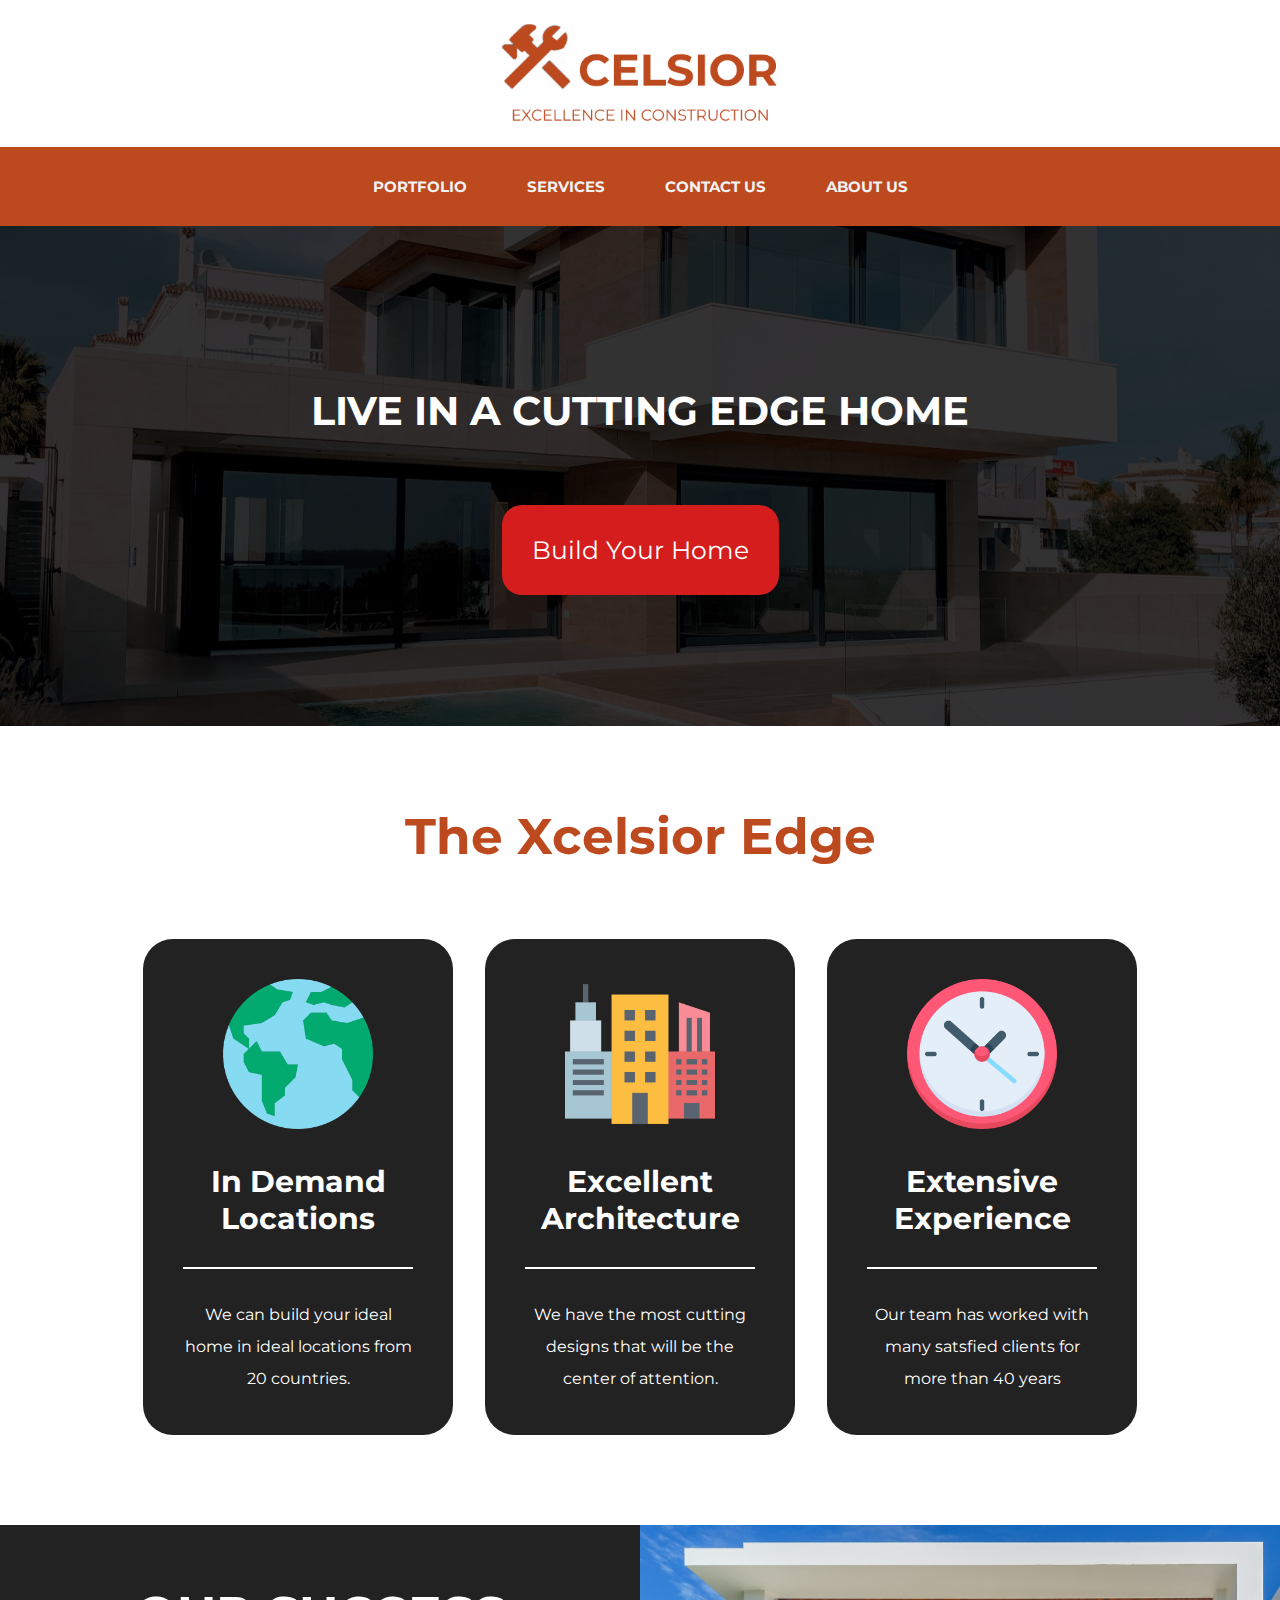
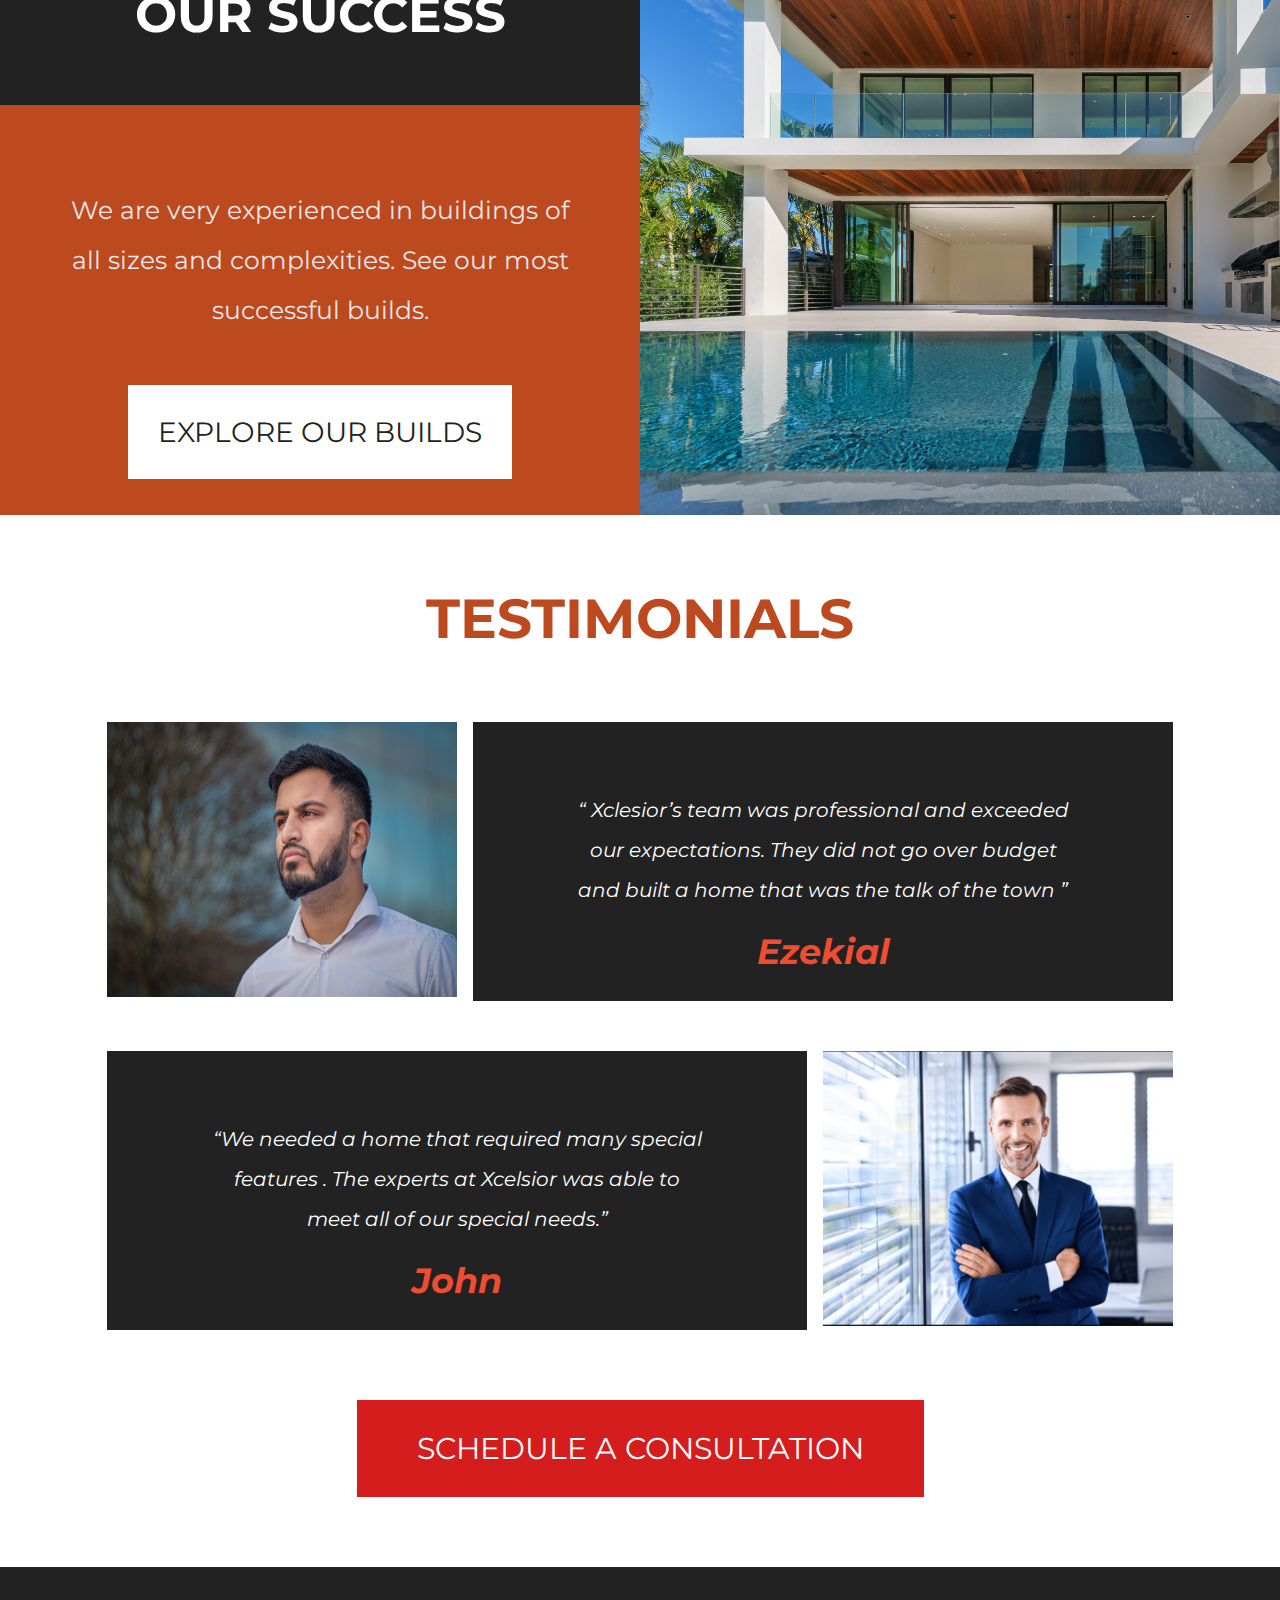
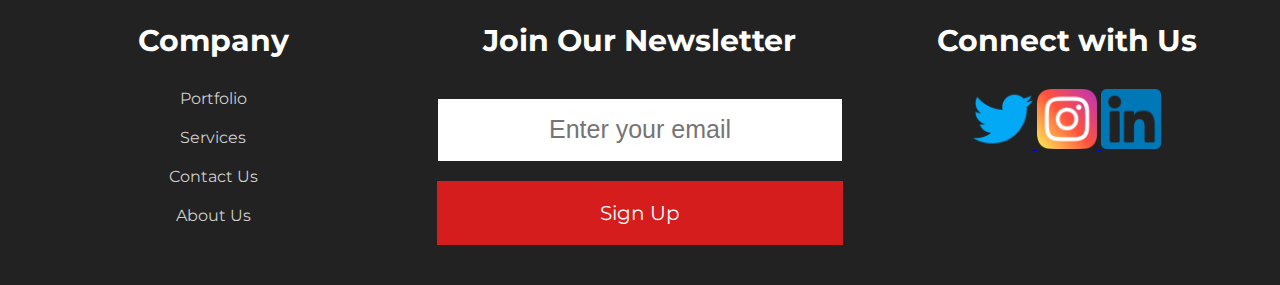
<file: index.html>
<!doctype html>

<html lang="en">
<head>
  <meta charset="utf-8">

  <title>Excelsior Construction</title>
  
  
  <link rel="preconnect" href="https://fonts.gstatic.com">
  <link href="https://fonts.googleapis.com/css2?family=Montserrat:wght@300;500&display=swap" rel="stylesheet">


  <meta name="viewport" content="width=device-width, initial-scale=1">
  <link rel="stylesheet" href="https://cdnjs.cloudflare.com/ajax/libs/font-awesome/4.7.0/css/font-awesome.min.css">
  <link rel="stylesheet" href="CSS/navbarStyles.css">
  <link rel="stylesheet" href="CSS/styles.css">
  <link rel="stylesheet" href="https://use.fontawesome.com/releases/v5.15.3/css/all.css" 
    integrity="sha384-SZXxX4whJ79/gErwcOYf+zWLeJdY/qpuqC4cAa9rOGUstPomtqpuNWT9wdPEn2fk" crossorigin="anonymous">


</head>


<!--
    Color palette: #BD491F, #222222, white, #5DCCEF, #df2a0a !
    !
-->
<body>

    
    <!-- NAVBAR (code provided by W3 schools) -->
    <div class="logo-nav">
        <a href="index.html" class="logo-link">
            <div class="container">
                <img src="img/xcelsior.PNG" alt="ExcelsiorLogo">
            </div>
        </a>
   </div>
    <div class="topnav" id="myTopnav">
        <div class="container">
            <a href="portfolio.html">PORTFOLIO</a>
            <a href="services.html">SERVICES</a>
            <a href="contact.html">CONTACT US</a>
            <a href="about-us.html">ABOUT US</a>
            <a href="javascript:void(0);" class="icon" onclick="myFunction()">
                <i class="fa fa-bars"></i>
            </a>
        </div>
    </div>
    <!-- NAVBAR END -->

    <!--Splash start-->
    <div class="main-splash">
        <div class="container">
            <div class="splash-text">
                LIVE IN A CUTTING EDGE HOME
            </div>
            <a href="contact.html">
                Build Your Home
            </a>
        </div>
    </div>
    <!--Splash end-->

    <!--Edge section-->

    <div class="edge">
        <div class="container">

            <div class="header">The Xcelsior Edge</div>

            <div class="card">
                <div class="mini-container">
                    <img src="img/worldwide.png" alt="turkkub_globe"> <!--img from turkkub-->
                    <div class="card-header">In Demand Locations</div>
                    <div class="card-text">We can build your ideal home in ideal locations from 20 countries.</div>
                </div>
            </div> <!-- card end-->

            <div class="card">
                <div class="mini-container">
                    <img src="img/building.png" alt="smalllikear_building"> <!--img from smalllikear-->
                    <div class="card-header">Excellent Architecture</div>
                    <div class="card-text">We have the most cutting designs that will be the center of attention.</div>
                </div>
            </div> <!-- card end-->

            <div class="card">
                <div class="mini-container">
                    <img src="img/clock.png" alt="turkkub_globe"> <!--img from turkkub-->
                    <div class="card-header">Extensive Experience</div>
                    <div class="card-text">Our team has worked with many satsfied clients for more than 40 years</div>
                </div>
            </div> <!-- card end-->

        </div>
    </div>
    <!-- Edge section nend-->


    <!-- Success section-->
    <div class="success">
        <div class="container">
            <div class="text-section">
                <div class="minicontainer">
                    <div class="header">
                        OUR SUCCESS
                    </div>
                    
                    <div class="text">
                        We are very experienced in buildings of all sizes and complexities. See our most successful builds.
                    </div>
        
                    <a href="portfolio.html" class="explore">
                        EXPLORE OUR BUILDS
                    </a>
                </div>
            </div> <!-- text-section end-->

            <div class="img-section">  </div>
        </div>
    </div>
    <!-- Success section end-->

    <!-- Testimonials-->
    
    <div class="testimonials">
        <div class="container">
            <div class="header">TESTIMONIALS</div>
            <div class="testimonial" >
                <div class="mini-container" id = "t1" >
                    <div class="img">
                        <img src="img/tinified/viktor-forgacs-jBTMrR6Q334-unsplash.jpg" alt="ViktorForgacsImg">
                    </div>
                    <div class="text">
                        <div class="wrapper">
                            <p>
                                “ Xclesior’s team was professional and exceeded our expectations. 
                                They did not go over budget and built a home that was the talk of the town ” 
                            </p>
                            <span>  Ezekial </span>
                        </div>
                    </div>
                </div>
                <div class="mini-container" id = "t2">
                    <div class="img">
                        <img src="img/tinified/businessman-png2.png" alt="businessman">
                    </div>
                    <div class="text">
                        <div class="wrapper">
                            <p>
                                “We needed a home that required many special features . The experts at Xcelsior was able to meet all of our special needs.”
                            </p>
                            <span>  John </span>
                        </div>
                    </div>
                </div>
            </div>
            <a href = "contact.html" class="consult">
                SCHEDULE A CONSULTATION
            </a>

        </div>
    </div>

    <!-- Testimonials end-->


    <footer>
        <div class="container">

            <div class="company">
                <div class="header">Company</div>
                <ul>
                    <li><a href ="portfolio.html">Portfolio</a></li>
                    <li><a href ="services.html">Services</a></li>
                    <li><a href ="contact.html">Contact Us</a></li>
                    <li><a href ="about-us.html">About Us</a></li>
                </ul>
            </div>

            <div class="newsletter">
                <div class="header">Join Our Newsletter</div>
                <input type="text" placeholder="Enter your email">
                <a href="#" class="sign-up">Sign Up</a>
            </div>

            <div class="social-media">

                <div class="header"> Connect with Us</div>
                <a href="#">
                    <img src="img/twitter.png" alt="twiiter-logo">
                </a>
                <a href="#">
                    <img src="img/instagram.png" alt="instagram-logo">
                </a>
                <a href="#">
                    <img src="img/linkedin.png" alt="linkedin-logo">
                </a>
             
            </div>
            
        </div>
    </footer>

    <script src = "scripts/navbarScripts.js">
        
    </script>
 
     
 

</body>
</html
</file>
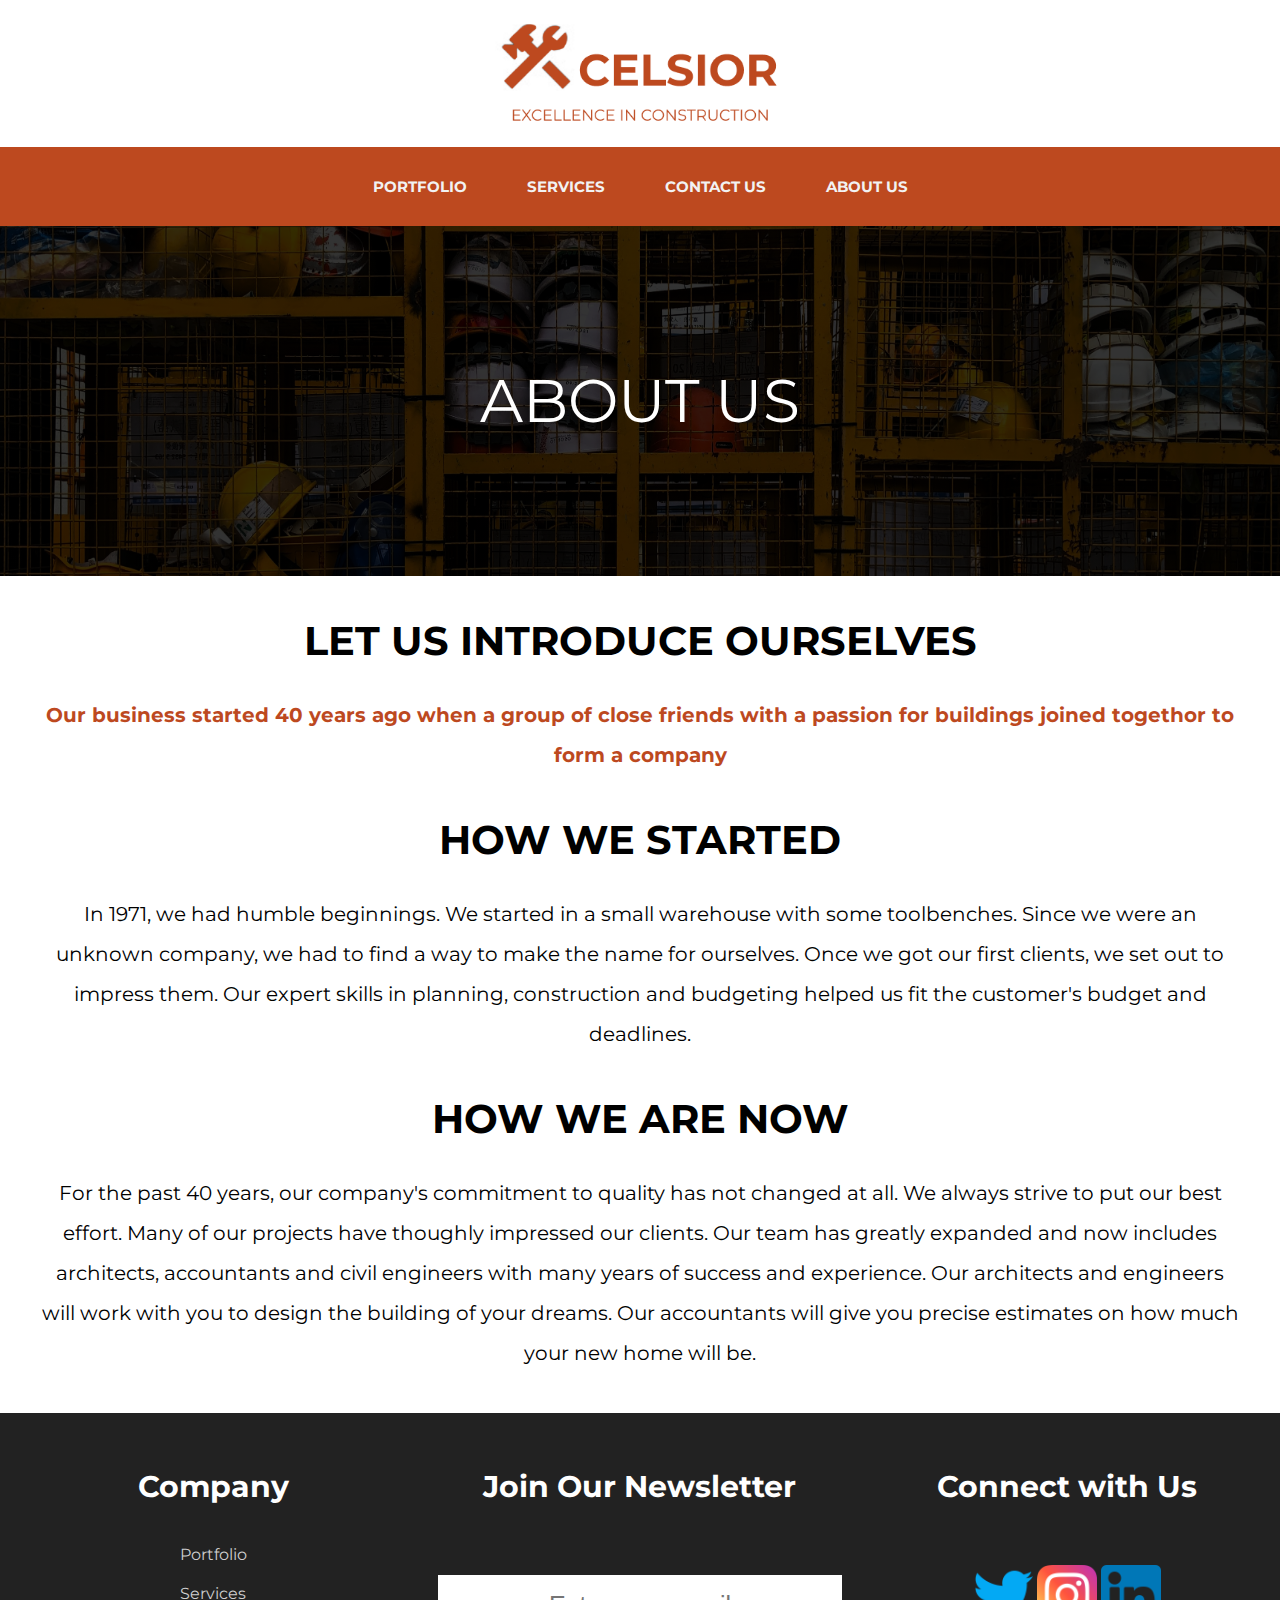
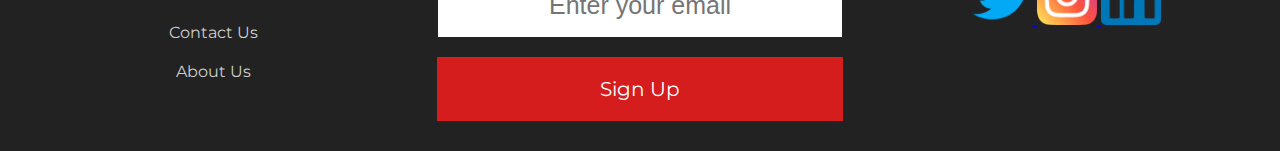
<file: about-us.html>
<!doctype html>

<html lang="en">
<head>
  <meta charset="utf-8">

  <title>Excelsior Construction</title>
  

  <link rel="preconnect" href="https://fonts.gstatic.com">
  <link href="https://fonts.googleapis.com/css2?family=Montserrat:wght@300;500&display=swap" rel="stylesheet">


  <meta name="viewport" content="width=device-width, initial-scale=1">
  <link rel="stylesheet" href="https://cdnjs.cloudflare.com/ajax/libs/font-awesome/4.7.0/css/font-awesome.min.css">
  <link rel="stylesheet" href="CSS/navbarStyles.css">
  <link rel="stylesheet" href="CSS/about.css">
  <link rel="stylesheet" href="https://use.fontawesome.com/releases/v5.15.3/css/all.css" 
    integrity="sha384-SZXxX4whJ79/gErwcOYf+zWLeJdY/qpuqC4cAa9rOGUstPomtqpuNWT9wdPEn2fk" crossorigin="anonymous">


</head>


<!--
    Color palette: #BD491F, #222222, white, #5DCCEF, #df2a0a

-->
<body>

    
    <!-- NAVBAR (code provided by W3 schools) -->
    <div class="logo-nav">
        <a href="index.html" class="logo-link">
            <div class="container">
                <img src="img/xcelsior.PNG" alt="ExcelsiorLogo">
            </div>
        </a>
   </div>
    <div class="topnav" id="myTopnav">
        <div class="container">
            <a href="portfolio.html">PORTFOLIO</a>
            <a href="services.html">SERVICES</a>
            <a href="contact.html">CONTACT US</a>
            <a href="about-us.html">ABOUT US</a>
            <a href="javascript:void(0);" class="icon" onclick="myFunction()">
                <i class="fa fa-bars"></i>
            </a>
        </div>
    </div>
    <!-- NAVBAR END -->
   
    <div class="banner">
        <div class="text">
            ABOUT US
        </div>
    </div>

    <div class="intro">
        <div class="container">
            <div class="header">
                LET US INTRODUCE OURSELVES
            </div>
            <div class="description">
                Our business started 40 years ago when a group of close friends with a passion for buildings joined togethor to form a company
            </div>
        </div>
    </div>

    <div class="how">
        <div class="container">
            <div class="header">HOW WE STARTED</div>
            <div class="description">
                In 1971, we had humble beginnings. We started in a small warehouse with some toolbenches. Since we were an unknown company, we had to find a way to make the name for ourselves. 
                Once we got our first clients, we set out to impress them. Our expert skills in planning, construction and budgeting helped us fit the customer's budget and deadlines.
            </div>
        </div>
    </div>

    <div class="how">
        <div class="container">
            <div class="header">HOW WE ARE NOW</div>
            <div class="description">
                For the past 40 years, our company's commitment to quality has not changed at all. We always strive to put our best effort. 
                Many of our projects have thoughly impressed our clients. Our team has greatly expanded and now includes architects, accountants 
                and civil engineers with many years of success and experience. Our architects and engineers will work with you to design the building of your dreams. 
                Our accountants will give you precise estimates on how much your new home will be.
            </div>
        </div>
    </div>


    <footer>
        <div class="container">

            <div class="company">
                <div class="header">Company</div>
                <ul>
                    <li><a href ="portfolio.html">Portfolio</a></li>
                    <li><a href ="services.html">Services</a></li>
                    <li><a href ="contact.html">Contact Us</a></li>
                    <li><a href ="about-us.html">About Us</a></li>
                </ul>
            </div>

            <div class="newsletter">
                <div class="header">Join Our Newsletter</div>
                <input type="text" placeholder="Enter your email">
                <a href="#" class="sign-up">Sign Up</a>
            </div>

            <div class="social-media">

                <div class="header"> Connect with Us</div>
                <a href="#">
                    <img src="img/twitter.png" alt="twiiter-logo">
                </a>
                <a href="#">
                    <img src="img/instagram.png" alt="instagram-logo">
                </a>
                <a href="#">
                    <img src="img/linkedin.png" alt="linkedin-logo">
                </a>
             
            </div>
            
        </div>
    </footer>

    <script src = "scripts/navbarScripts.js">
        
    </script>
 

</body>
</html
</file>
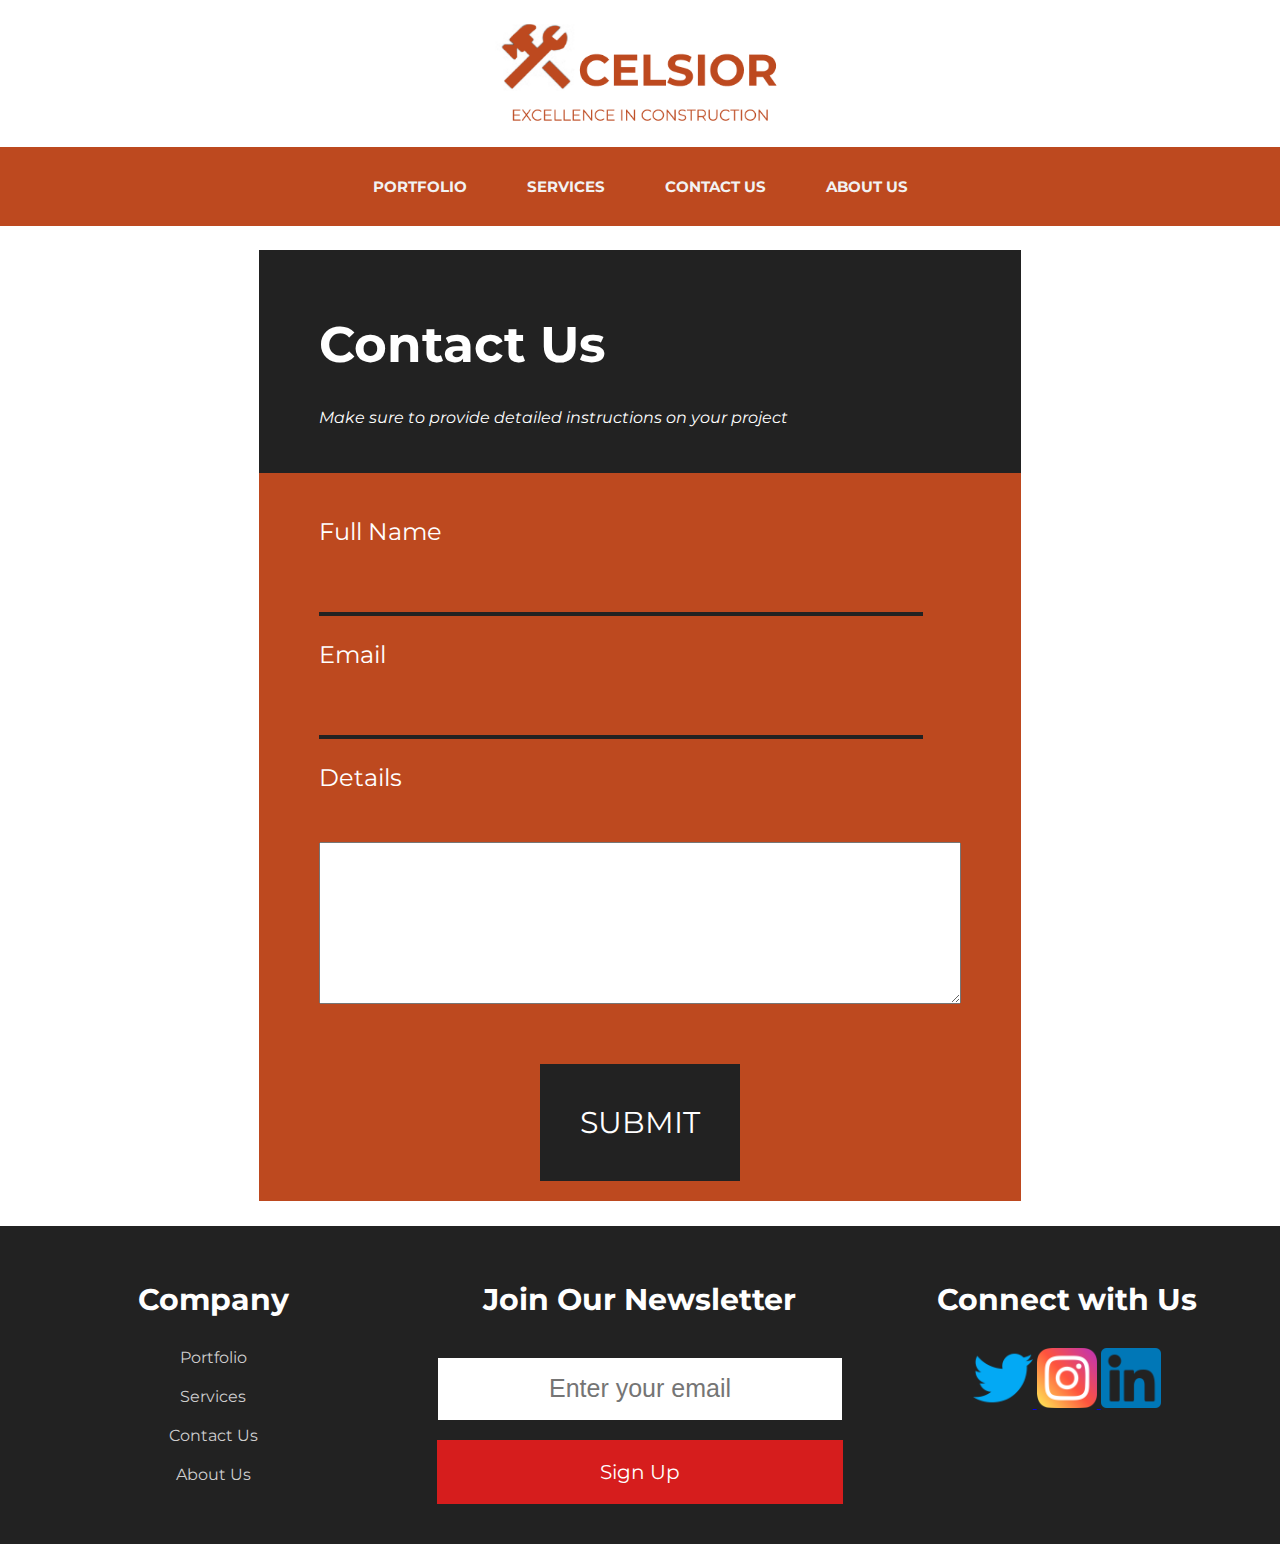
<file: contact.html>
<!doctype html>

<html lang="en">
<head>
  <meta charset="utf-8">

  <title>Excelsior Construction</title>
  

  <link rel="preconnect" href="https://fonts.gstatic.com">
  <link href="https://fonts.googleapis.com/css2?family=Montserrat:wght@300;500&display=swap" rel="stylesheet">


  <meta name="viewport" content="width=device-width, initial-scale=1">
  <link rel="stylesheet" href="https://cdnjs.cloudflare.com/ajax/libs/font-awesome/4.7.0/css/font-awesome.min.css">
  <link rel="stylesheet" href="CSS/navbarStyles.css">
  <link rel="stylesheet" href="CSS/contact.css">
  <link rel="stylesheet" href="https://use.fontawesome.com/releases/v5.15.3/css/all.css" 
    integrity="sha384-SZXxX4whJ79/gErwcOYf+zWLeJdY/qpuqC4cAa9rOGUstPomtqpuNWT9wdPEn2fk" crossorigin="anonymous">


</head>


<!--
    Color palette: #BD491F, #222222, white, #5DCCEF, #df2a0a

-->
<body>

    
    <!-- NAVBAR (code provided by W3 schools) -->
    <div class="logo-nav">
        <a href="index.html" class="logo-link">
            <div class="container">
                <img src="img/xcelsior.PNG" alt="ExcelsiorLogo">
            </div>
        </a>
   </div>
    <div class="topnav" id="myTopnav">
        <div class="container">
            <a href="portfolio.html">PORTFOLIO</a>
            <a href="services.html">SERVICES</a>
            <a href="contact.html">CONTACT US</a>
            <a href="about-us.html">ABOUT US</a>
            <a href="javascript:void(0);" class="icon" onclick="myFunction()">
                <i class="fa fa-bars"></i>
            </a>
        </div>
    </div>
    <!-- NAVBAR END -->

  
    <!--contact -->
    <div class="contact">
        <div class="container">
            <div class="header">
                <h1>Contact Us</h1>
                <p>Make sure to provide detailed instructions on your project</p>
            </div>
            <div class="form-section">

                <p class="label">Full Name</p>
                <input type="text">

                <p class="label">Email</p>
                <input type="text">

                <p class="label">Details</p>
                <textarea name= "projDetails" id="details"></textarea>
                <div class="mini-container">
                    <a href = "#" class = "submit"> SUBMIT </a>
                </div>
                
            </div>
        </div>
    </div>
      <!--contact end-->

    <footer>
        <div class="container">

            <div class="company">
                <div class="header">Company</div>
                <ul>
                    <li><a href ="portfolio.html">Portfolio</a></li>
                    <li><a href ="services.html">Services</a></li>
                    <li><a href ="contact.html">Contact Us</a></li>
                    <li><a href ="about-us.html">About Us</a></li>
                </ul>
            </div>

            <div class="newsletter">
                <div class="header">Join Our Newsletter</div>
                <input type="text" placeholder="Enter your email">
                <a href="#" class="sign-up">Sign Up</a>
            </div>

            <div class="social-media">

                <div class="header"> Connect with Us</div>
                <a href="#">
                    <img src="img/twitter.png" alt="twiiter-logo">
                </a>
                <a href="#">
                    <img src="img/instagram.png" alt="instagram-logo">
                </a>
                <a href="#">
                    <img src="img/linkedin.png" alt="linkedin-logo">
                </a>

            </div>
            
        </div>
    </footer>

    <script src = "scripts/navbarScripts.js">
        
    </script>
    <script>

    </script>
     
 

</body>
</html
</file>
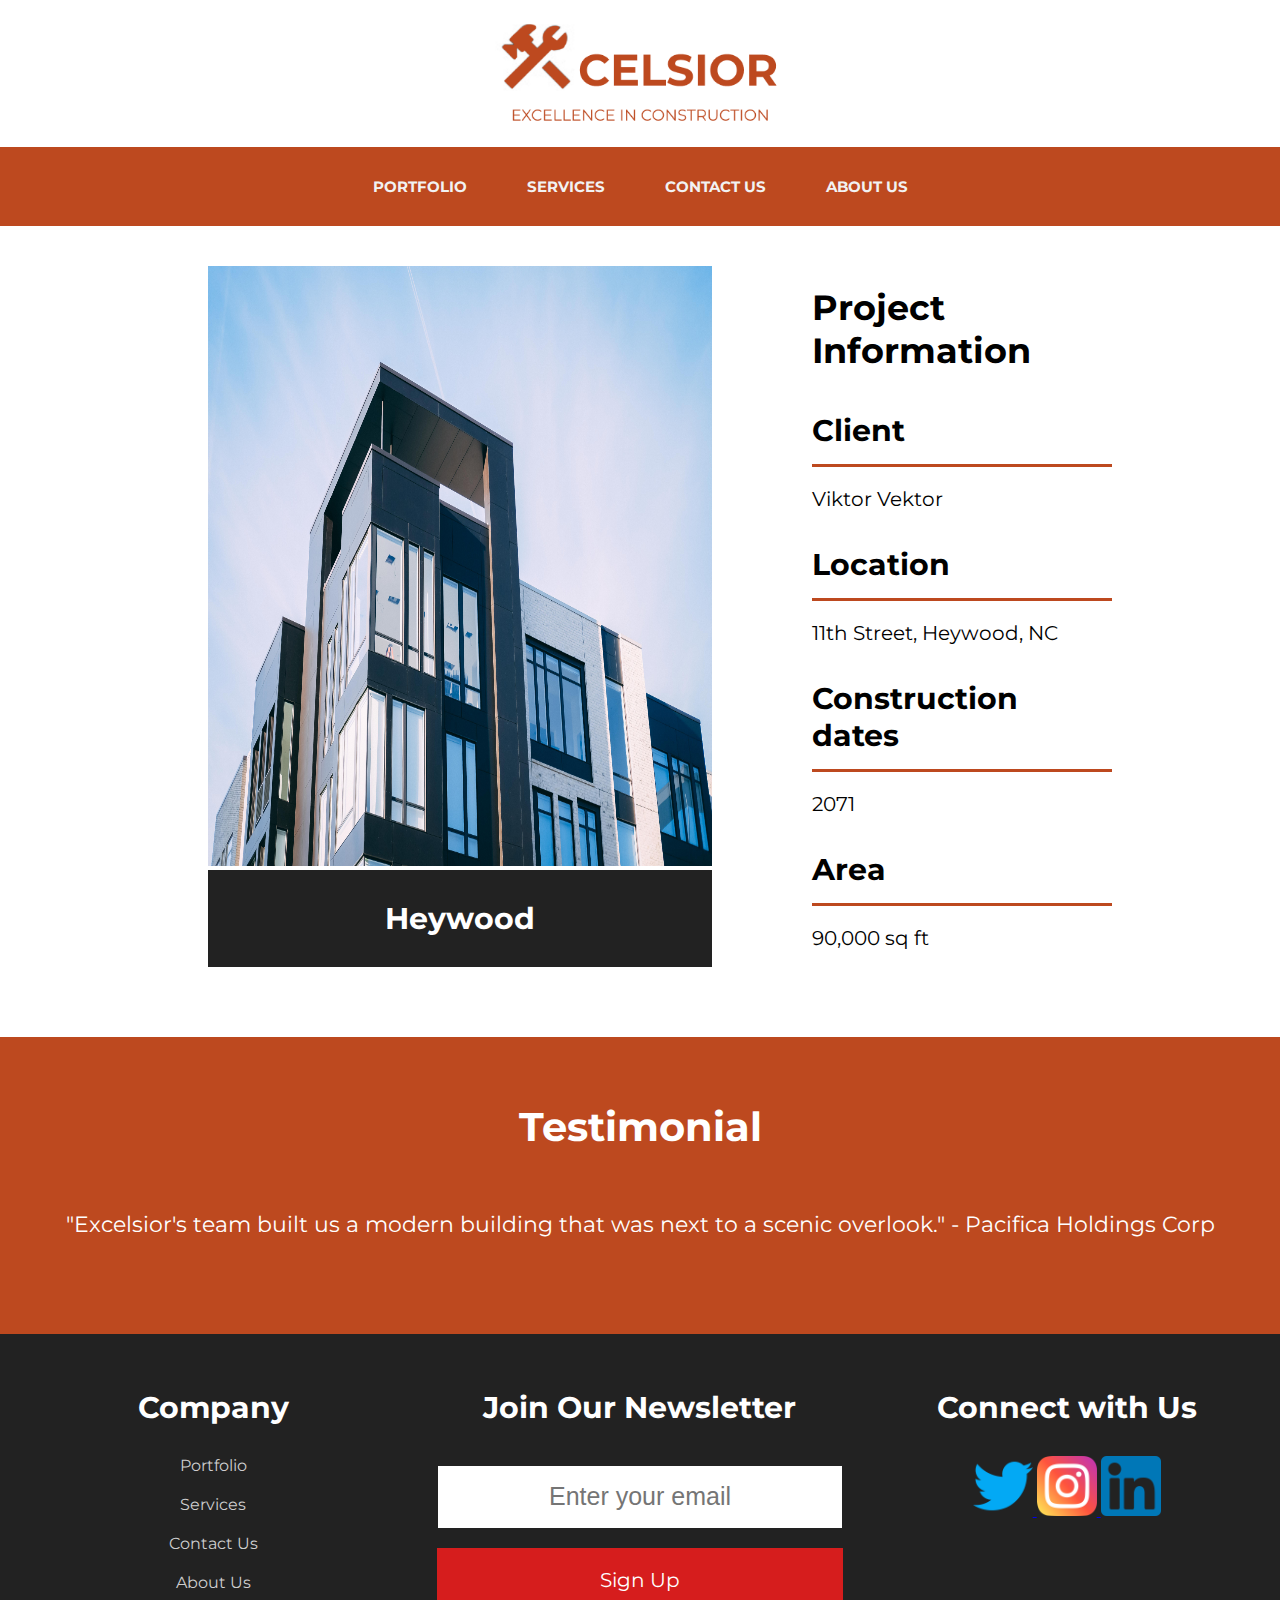
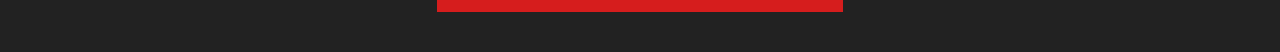
<file: heywood.html>
<!doctype html>

<html lang="en">
<head>
  <meta charset="utf-8">

  <title>Excelsior Construction</title>
  

  <link rel="preconnect" href="https://fonts.gstatic.com">
  <link href="https://fonts.googleapis.com/css2?family=Montserrat:wght@300;500&display=swap" rel="stylesheet">


  <meta name="viewport" content="width=device-width, initial-scale=1">
  <link rel="stylesheet" href="https://cdnjs.cloudflare.com/ajax/libs/font-awesome/4.7.0/css/font-awesome.min.css">
  <link rel="stylesheet" href="CSS/navbarStyles.css">
  <link rel="stylesheet" href="CSS/projects.css">
  <link rel="stylesheet" href="https://use.fontawesome.com/releases/v5.15.3/css/all.css" 
    integrity="sha384-SZXxX4whJ79/gErwcOYf+zWLeJdY/qpuqC4cAa9rOGUstPomtqpuNWT9wdPEn2fk" crossorigin="anonymous">


</head>


<!--
    Color palette: #BD491F, #222222, white, #5DCCEF, #df2a0a

-->
<body>

    
    <!-- NAVBAR (code provided by W3 schools) -->
    <div class="logo-nav">
        <a href="index.html" class="logo-link">
            <div class="container">
                <img src="img/xcelsior.PNG" alt="ExcelsiorLogo">
            </div>
        </a>
   </div>
    <div class="topnav" id="myTopnav">
        <div class="container">
            <a href="portfolio.html">PORTFOLIO</a>
            <a href="services.html">SERVICES</a>
            <a href="contact.html">CONTACT US</a>
            <a href="about-us.html">ABOUT US</a>
            <a href="javascript:void(0);" class="icon" onclick="myFunction()">
                <i class="fa fa-bars"></i>
            </a>
        </div>
    </div>
    <!-- NAVBAR END -->


    <!--Project section -->
    <div class="project">
        <div class="container">

            <div class="img">
                <img src="img/luke-van-zyl-koH7IVuwRLw-unsplash.jpg" alt="Luke_Van_Img">
                <p class = "title"> Heywood</p>
            </div>
            
            <div class="project-info">
    
                <div class="header">
                    Project Information
                </div>

                <div class="entry">
                    <div class = "mini-container">
                        <h1> Client </h1>
                        <p class = "info"> Viktor Vektor </p>
                    </div>
                </div>
    
                <div class="entry">
                    <div class = "mini-container">
                        <h1>  Location  </h1>
                        <p class = "info"> 11th Street, Heywood, NC </p>
                    </div>
                </div>

                <div class="entry">
                    <div class = "mini-container">
                        <h1> Construction dates </h1>
                        <p class = "info">  2071 </p>
                    </div>
                </div>

                <div class="entry">
                    <div class = "mini-container">
                        <h1>  Area </h1>
                        <p class = "info">  90,000 sq ft </p>
                    </div>
                </div>
            </div> <!-- proj-inf0 end-->
        </div>
    </div>
    <!--Project section end-->

    <!-- remember testimonials section!-->
    <div class="testimonials">
        <div class="header">
            Testimonial
        </div>
        <p class="testimonial">
            "Excelsior's team built us a modern building that was next to a scenic overlook." -  Pacifica Holdings Corp
        </p>

    </div>

    <footer>
        <div class="container">

            <div class="company">
                <div class="header">Company</div>
                <ul>
                    <li><a href ="portfolio.html">Portfolio</a></li>
                    <li><a href ="services.html">Services</a></li>
                    <li><a href ="contact.html">Contact Us</a></li>
                    <li><a href ="about-us.html">About Us</a></li>
                </ul>
            </div>

            <div class="newsletter">
                <div class="header">Join Our Newsletter</div>
                <input type="text" placeholder="Enter your email">
                <a href="#" class="sign-up">Sign Up</a>
            </div>

            <div class="social-media">

                <div class="header"> Connect with Us</div>
                <a href="#">
                    <img src="img/twitter.png" alt="twiiter-logo">
                </a>
                <a href="#">
                    <img src="img/instagram.png" alt="instagram-logo">
                </a>
                <a href="#">
                    <img src="img/linkedin.png" alt="linkedin-logo">
                </a>
             
            </div>
            
        </div>
    </footer>

    <script src = "scripts/navbarScripts.js">
        
    </script>
 
     
 

</body>
</html
</file>
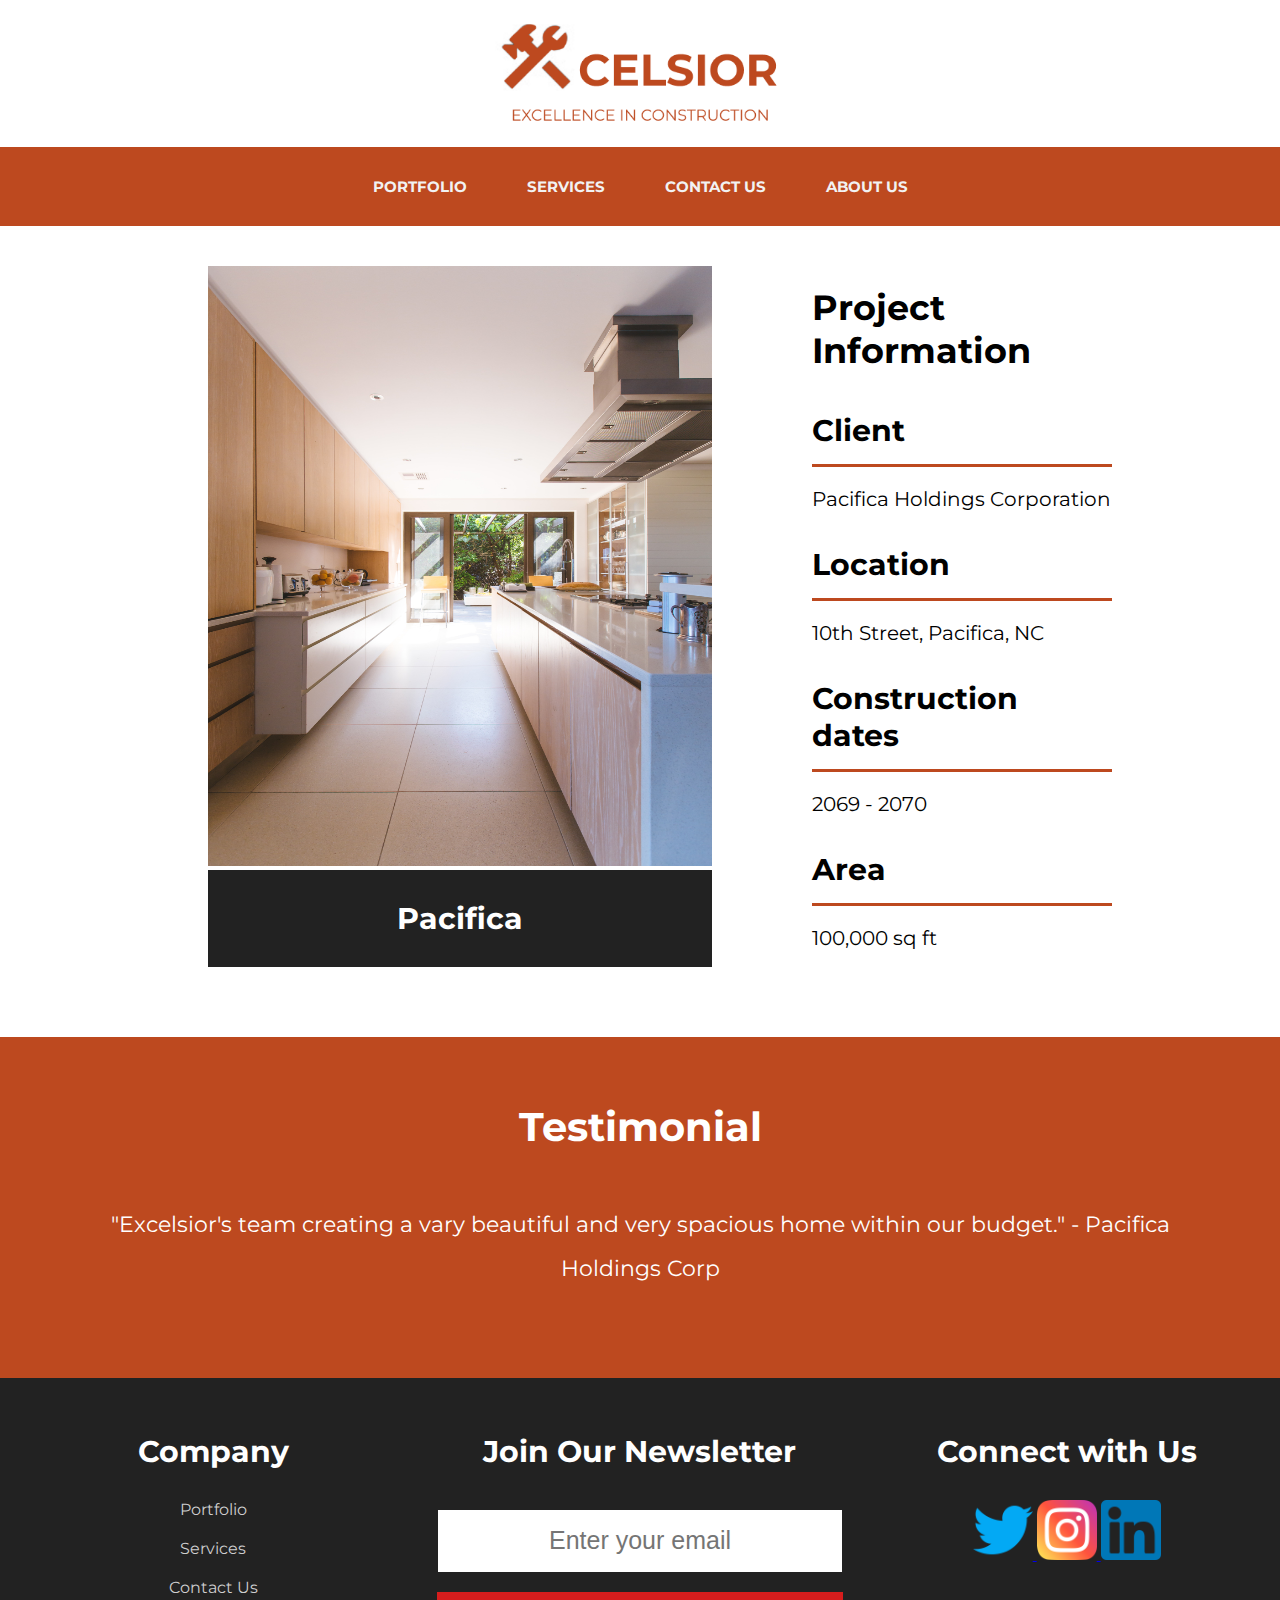
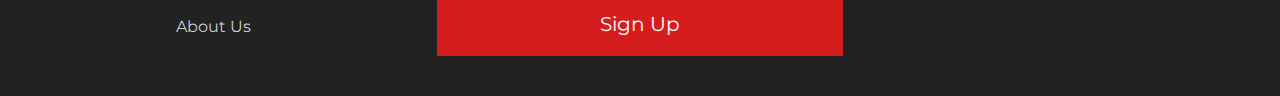
<file: pacifica.html>
<!doctype html>

<html lang="en">
<head>
  <meta charset="utf-8">

  <title>Excelsior Construction</title>
  

  <link rel="preconnect" href="https://fonts.gstatic.com">
  <link href="https://fonts.googleapis.com/css2?family=Montserrat:wght@300;500&display=swap" rel="stylesheet">


  <meta name="viewport" content="width=device-width, initial-scale=1">
  <link rel="stylesheet" href="https://cdnjs.cloudflare.com/ajax/libs/font-awesome/4.7.0/css/font-awesome.min.css">
  <link rel="stylesheet" href="CSS/navbarStyles.css">
  <link rel="stylesheet" href="CSS/projects.css">
  <link rel="stylesheet" href="https://use.fontawesome.com/releases/v5.15.3/css/all.css" 
    integrity="sha384-SZXxX4whJ79/gErwcOYf+zWLeJdY/qpuqC4cAa9rOGUstPomtqpuNWT9wdPEn2fk" crossorigin="anonymous">


</head>


<!--
    Color palette: #BD491F, #222222, white, #5DCCEF, #df2a0a

-->
<body>

    
    <!-- NAVBAR (code provided by W3 schools) -->
    <div class="logo-nav">
        <a href="index.html" class="logo-link">
            <div class="container">
                <img src="img/xcelsior.PNG" alt="ExcelsiorLogo">
            </div>
        </a>
   </div>
    <div class="topnav" id="myTopnav">
        <div class="container">
            <a href="portfolio.html">PORTFOLIO</a>
            <a href="services.html">SERVICES</a>
            <a href="contact.html">CONTACT US</a>
            <a href="about-us.html">ABOUT US</a>
            <a href="javascript:void(0);" class="icon" onclick="myFunction()">
                <i class="fa fa-bars"></i>
            </a>
        </div>
    </div>
    <!-- NAVBAR END -->


    <!--Project section -->
    <div class="project">
        <div class="container">

            <div class="img">
                <img src="img/jason-briscoe-AQl-J19ocWE-unsplash.jpg" alt="Jason_Briscoe_Img">
                <p class = "title"> Pacifica</p>
            </div>
            
            <div class="project-info">
    
                <div class="header">
                    Project Information
                </div>

                <div class="entry">
                    <div class = "mini-container">
                        <h1> Client </h1>
                        <p class = "info"> Pacifica Holdings Corporation </p>
                    </div>
                </div>
    
                <div class="entry">
                    <div class = "mini-container">
                        <h1>  Location  </h1>
                        <p class = "info"> 10th Street, Pacifica, NC </p>
                    </div>
                </div>

                <div class="entry">
                    <div class = "mini-container">
                        <h1> Construction dates </h1>
                        <p class = "info">  2069 - 2070 </p>
                    </div>
                </div>

                <div class="entry">
                    <div class = "mini-container">
                        <h1>  Area </h1>
                        <p class = "info">  100,000 sq ft </p>
                    </div>
                </div>
            </div> <!-- proj-inf0 end-->
        </div>
    </div>
    <!--Project section end-->

    <!-- remember testimonials section!-->
    <div class="testimonials">
        <div class="header">
            Testimonial
        </div>
        <p class="testimonial">
            "Excelsior's team creating a vary beautiful and very spacious home within our budget." -  Pacifica Holdings Corp
        </p>

    </div>

    <footer>
        <div class="container">

            <div class="company">
                <div class="header">Company</div>
                <ul>
                    <li><a href ="portfolio.html">Portfolio</a></li>
                    <li><a href ="services.html">Services</a></li>
                    <li><a href ="contact.html">Contact Us</a></li>
                    <li><a href ="about-us.html">About Us</a></li>
                </ul>
            </div>

            <div class="newsletter">
                <div class="header">Join Our Newsletter</div>
                <input type="text" placeholder="Enter your email">
                <a href="#" class="sign-up">Sign Up</a>
            </div>

            <div class="social-media">

                <div class="header"> Connect with Us</div>
                <a href="#">
                    <img src="img/twitter.png" alt="twiiter-logo">
                </a>
                <a href="#">
                    <img src="img/instagram.png" alt="instagram-logo">
                </a>
                <a href="#">
                    <img src="img/linkedin.png" alt="linkedin-logo">
                </a>
             
            </div>
            
        </div>
    </footer>

    <script src = "scripts/navbarScripts.js">
        
    </script>
 
     
 

</body>
</html
</file>
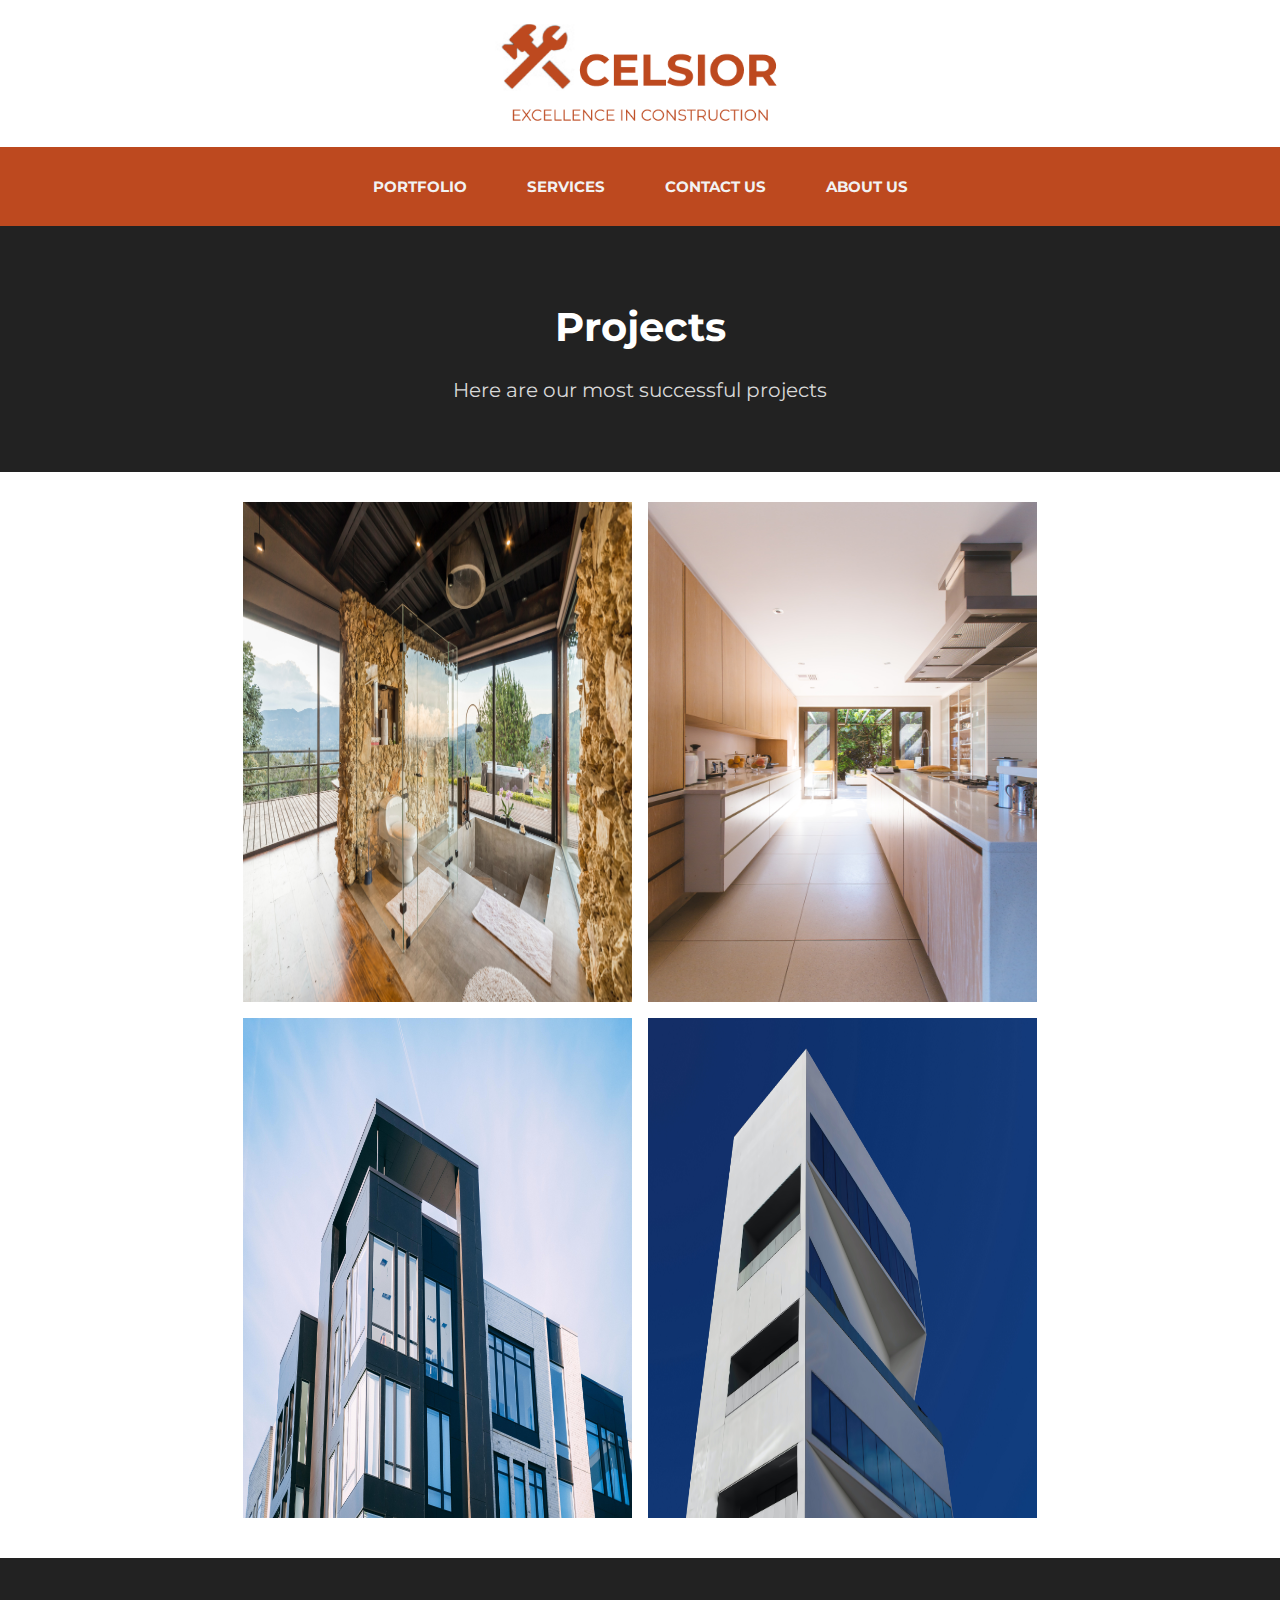
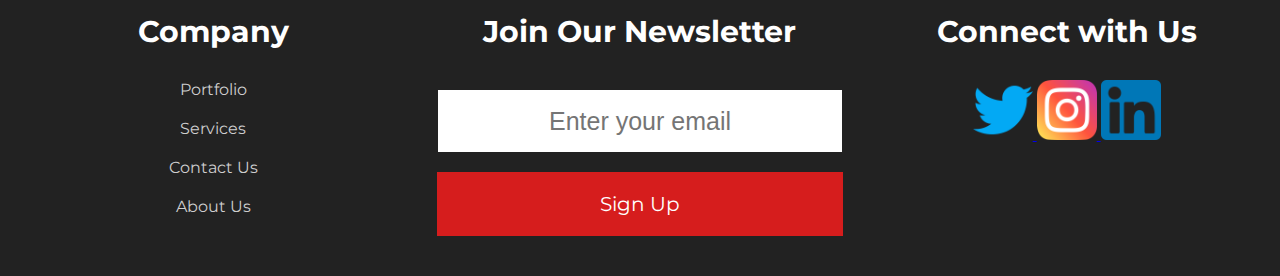
<file: portfolio.html>
<!doctype html>

<html lang="en">
<head>
  <meta charset="utf-8">

  <title>Excelsior Construction</title>
  

  <link rel="preconnect" href="https://fonts.gstatic.com">
  <link href="https://fonts.googleapis.com/css2?family=Montserrat:wght@300;500&display=swap" rel="stylesheet">


  <meta name="viewport" content="width=device-width, initial-scale=1">
  <link rel="stylesheet" href="https://cdnjs.cloudflare.com/ajax/libs/font-awesome/4.7.0/css/font-awesome.min.css">
  <link rel="stylesheet" href="CSS/navbarStyles.css">
  <link rel="stylesheet" href="CSS/portfolio.css">
  <link rel="stylesheet" href="https://use.fontawesome.com/releases/v5.15.3/css/all.css" 
    integrity="sha384-SZXxX4whJ79/gErwcOYf+zWLeJdY/qpuqC4cAa9rOGUstPomtqpuNWT9wdPEn2fk" crossorigin="anonymous">


</head>


<!--
    Color palette: #BD491F, #222222, white, #5DCCEF, #df2a0a

-->
<body>

    
    <!-- NAVBAR (code provided by W3 schools) -->
    <div class="logo-nav">
        <a href="index.html" class="logo-link">
            <div class="container">
                <img src="img/xcelsior.PNG" alt="ExcelsiorLogo">
            </div>
        </a>
   </div>
    <div class="topnav" id="myTopnav">
        <div class="container">
            <a href="portfolio.html">PORTFOLIO</a>
            <a href="services.html">SERVICES</a>
            <a href="contact.html">CONTACT US</a>
            <a href="about-us.html">ABOUT US</a>
            <a href="javascript:void(0);" class="icon" onclick="myFunction()">
                <i class="fa fa-bars"></i>
            </a>
        </div>
    </div>
    <!-- NAVBAR END -->



    <div class="portfolio-header">
        <div class="container">
            <h1> Projects </h1>
            <p> Here are our most successful projects </p>
        </div>
    </div>

    <!-- img gallery start-->
    <div class="img-gallery">
        <div class="img-container">

            <a href="SantoDomingo.html" id = "img1">
                <div class="mini-container">
                    <img src="img/lissete-laverde-A7L8s3yTF5o-unsplash.jpg"  alt="Laverde_Img"> <!-- img by Lisette Laverde-->
                    <div class="overlay">
                        <div class="overlay-text">
                            <p>
                                Santo Domingo, Night City
                            </p>
                        </div>
                    </div>
                </div>
             </a>
           
             <a href="pacifica.html" id = "img2" >
                <div class="mini-container">
                    <img src="img/jason-briscoe-AQl-J19ocWE-unsplash.jpg" alt="briscoe_Img"> <!-- img by Jason-Briscoe-->
                    <div class="overlay">
                        <div class="overlay-text">
                            <p>
                                Pacifica, Night City
                            </p>
                        </div>
                    </div>
                </div>
             </a>

             <a href="heywood.html" id = "img3">
                <div class="mini-container">
                    <img src="img/luke-van-zyl-koH7IVuwRLw-unsplash.jpg"  alt="Van_Img"> <!-- img by Luke Van-->
                    <div class="overlay">
                        <div class="overlay-text">
                            <p>
                                Heywood, Night City
                            </p>
                        </div>
                    </div>
                </div>
             </a>

             <a href="westbrook.html" id = "img4" >
                <div class="mini-container">
                    <img src="img/ricardo-gomez-angel-mMpafh0iM5I-unsplash.jpg" alt="Gomez_Img"> <!-- img by Ricardo Gomez-->
                    <div class="overlay">
                        <div class="overlay-text">
                            <p>
                               WestBrook, Night City
                            </p>
                        </div>
                    </div>
                </div>
             </a>
                

        </div>

    </div>
        <!-- img gallery end-->


    <footer>
        <div class="container">

            <div class="company">
                <div class="header">Company</div>
                <ul>
                    <li><a href ="portfolio.html">Portfolio</a></li>
                    <li><a href ="services.html">Services</a></li>
                    <li><a href ="contact.html">Contact Us</a></li>
                    <li><a href ="about-us.html">About Us</a></li>
                </ul>
            </div>

            <div class="newsletter">
                <div class="header">Join Our Newsletter</div>
                <input type="text" placeholder="Enter your email">
                <a href="#" class="sign-up">Sign Up</a>
            </div>

            <div class="social-media">

                <div class="header"> Connect with Us</div>
                <a href="#">
                    <img src="img/twitter.png" alt="twiiter-logo">
                </a>
                <a href="#">
                    <img src="img/instagram.png" alt="instagram-logo">
                </a>
                <a href="#">
                    <img src="img/linkedin.png" alt="linkedin-logo">
                </a>
             
            </div>
            
        </div>
    </footer>

    <script src = "scripts/navbarScripts.js">
        
    </script>
 
     
 

</body>
</html
</file>
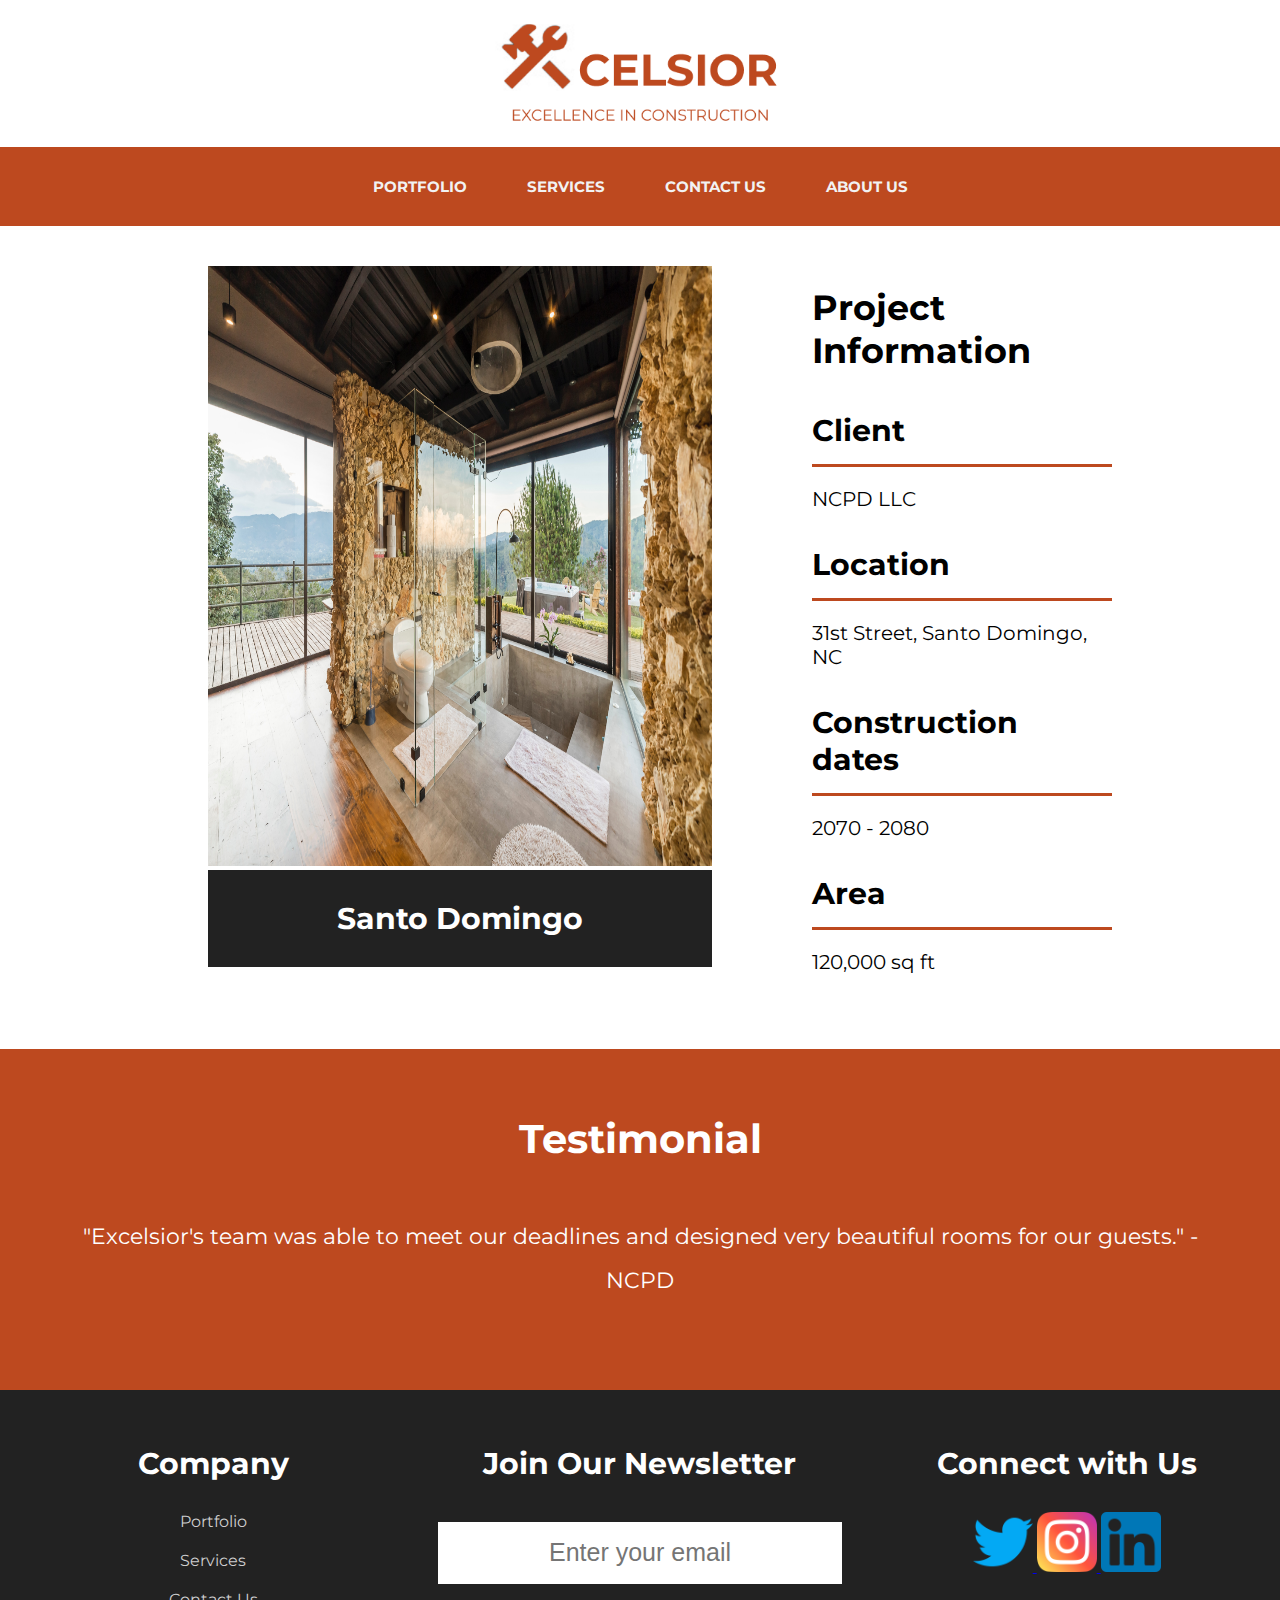
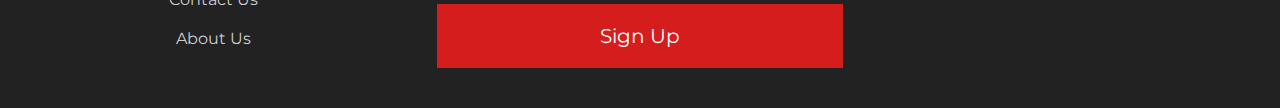
<file: SantoDomingo.html>
<!doctype html>

<html lang="en">
<head>
  <meta charset="utf-8">

  <title>Excelsior Construction</title>
  

  <link rel="preconnect" href="https://fonts.gstatic.com">
  <link href="https://fonts.googleapis.com/css2?family=Montserrat:wght@300;500&display=swap" rel="stylesheet">


  <meta name="viewport" content="width=device-width, initial-scale=1">
  <link rel="stylesheet" href="https://cdnjs.cloudflare.com/ajax/libs/font-awesome/4.7.0/css/font-awesome.min.css">
  <link rel="stylesheet" href="CSS/navbarStyles.css">
  <link rel="stylesheet" href="CSS/projects.css">
  <link rel="stylesheet" href="https://use.fontawesome.com/releases/v5.15.3/css/all.css" 
    integrity="sha384-SZXxX4whJ79/gErwcOYf+zWLeJdY/qpuqC4cAa9rOGUstPomtqpuNWT9wdPEn2fk" crossorigin="anonymous">


</head>


<!--
    Color palette: #BD491F, #222222, white, #5DCCEF, #df2a0a

-->
<body>

    
    <!-- NAVBAR (code provided by W3 schools) -->
    <div class="logo-nav">
        <a href="index.html" class="logo-link">
            <div class="container">
                <img src="img/xcelsior.PNG" alt="ExcelsiorLogo">
            </div>
        </a>
   </div>
    <div class="topnav" id="myTopnav">
        <div class="container">
            <a href="portfolio.html">PORTFOLIO</a>
            <a href="services.html">SERVICES</a>
            <a href="contact.html">CONTACT US</a>
            <a href="about-us.html">ABOUT US</a>
            <a href="javascript:void(0);" class="icon" onclick="myFunction()">
                <i class="fa fa-bars"></i>
            </a>
        </div>
    </div>
    <!-- NAVBAR END -->


    <!--Project section -->
    <div class="project">
        <div class="container">

            <div class="img">
                <img src="img/lissete-laverde-A7L8s3yTF5o-unsplash.jpg" alt="Lisete_Laverde_Img">
                <p class = "title"> Santo Domingo</p>
            </div>
            
            <div class="project-info">
    
                <div class="header">
                    Project Information
                </div>

                <div class="entry">
                    <div class = "mini-container">
                        <h1> Client </h1>
                        <p class = "info"> NCPD LLC</p>
                    </div>
                </div>
    
                <div class="entry">
                    <div class = "mini-container">
                        <h1>  Location  </h1>
                        <p class = "info"> 31st Street, Santo Domingo, NC</p>
                    </div>
                </div>

                <div class="entry">
                    <div class = "mini-container">
                        <h1> Construction dates </h1>
                        <p class = "info">  2070 - 2080 </p>
                    </div>
                </div>

                <div class="entry">
                    <div class = "mini-container">
                        <h1>  Area </h1>
                        <p class = "info">  120,000 sq ft </p>
                    </div>
                </div>
            </div> <!-- proj-inf0 end-->
        </div>
    </div>
    <!--Project section end-->

    <!-- remember testimonials section!-->
    <div class="testimonials">
        <div class="header">
            Testimonial
        </div>
        <p class="testimonial">
            "Excelsior's team was able to meet our deadlines and designed very beautiful rooms for our guests." - NCPD
        </p>

    </div>

    <footer>
        <div class="container">

            <div class="company">
                <div class="header">Company</div>
                <ul>
                    <li><a href ="portfolio.html">Portfolio</a></li>
                    <li><a href ="services.html">Services</a></li>
                    <li><a href ="contact.html">Contact Us</a></li>
                    <li><a href ="about-us.html">About Us</a></li>
                </ul>
            </div>

            <div class="newsletter">
                <div class="header">Join Our Newsletter</div>
                <input type="text" placeholder="Enter your email">
                <a href="#" class="sign-up">Sign Up</a>
            </div>

            <div class="social-media">

                <div class="header"> Connect with Us</div>
                <a href="#">
                    <img src="img/twitter.png" alt="twiiter-logo">
                </a>
                <a href="#">
                    <img src="img/instagram.png" alt="instagram-logo">
                </a>
                <a href="#">
                    <img src="img/linkedin.png" alt="linkedin-logo">
                </a>
             
            </div>
            
        </div>
    </footer>

    <script src = "scripts/navbarScripts.js">
        
    </script>
 
     
 

</body>
</html
</file>
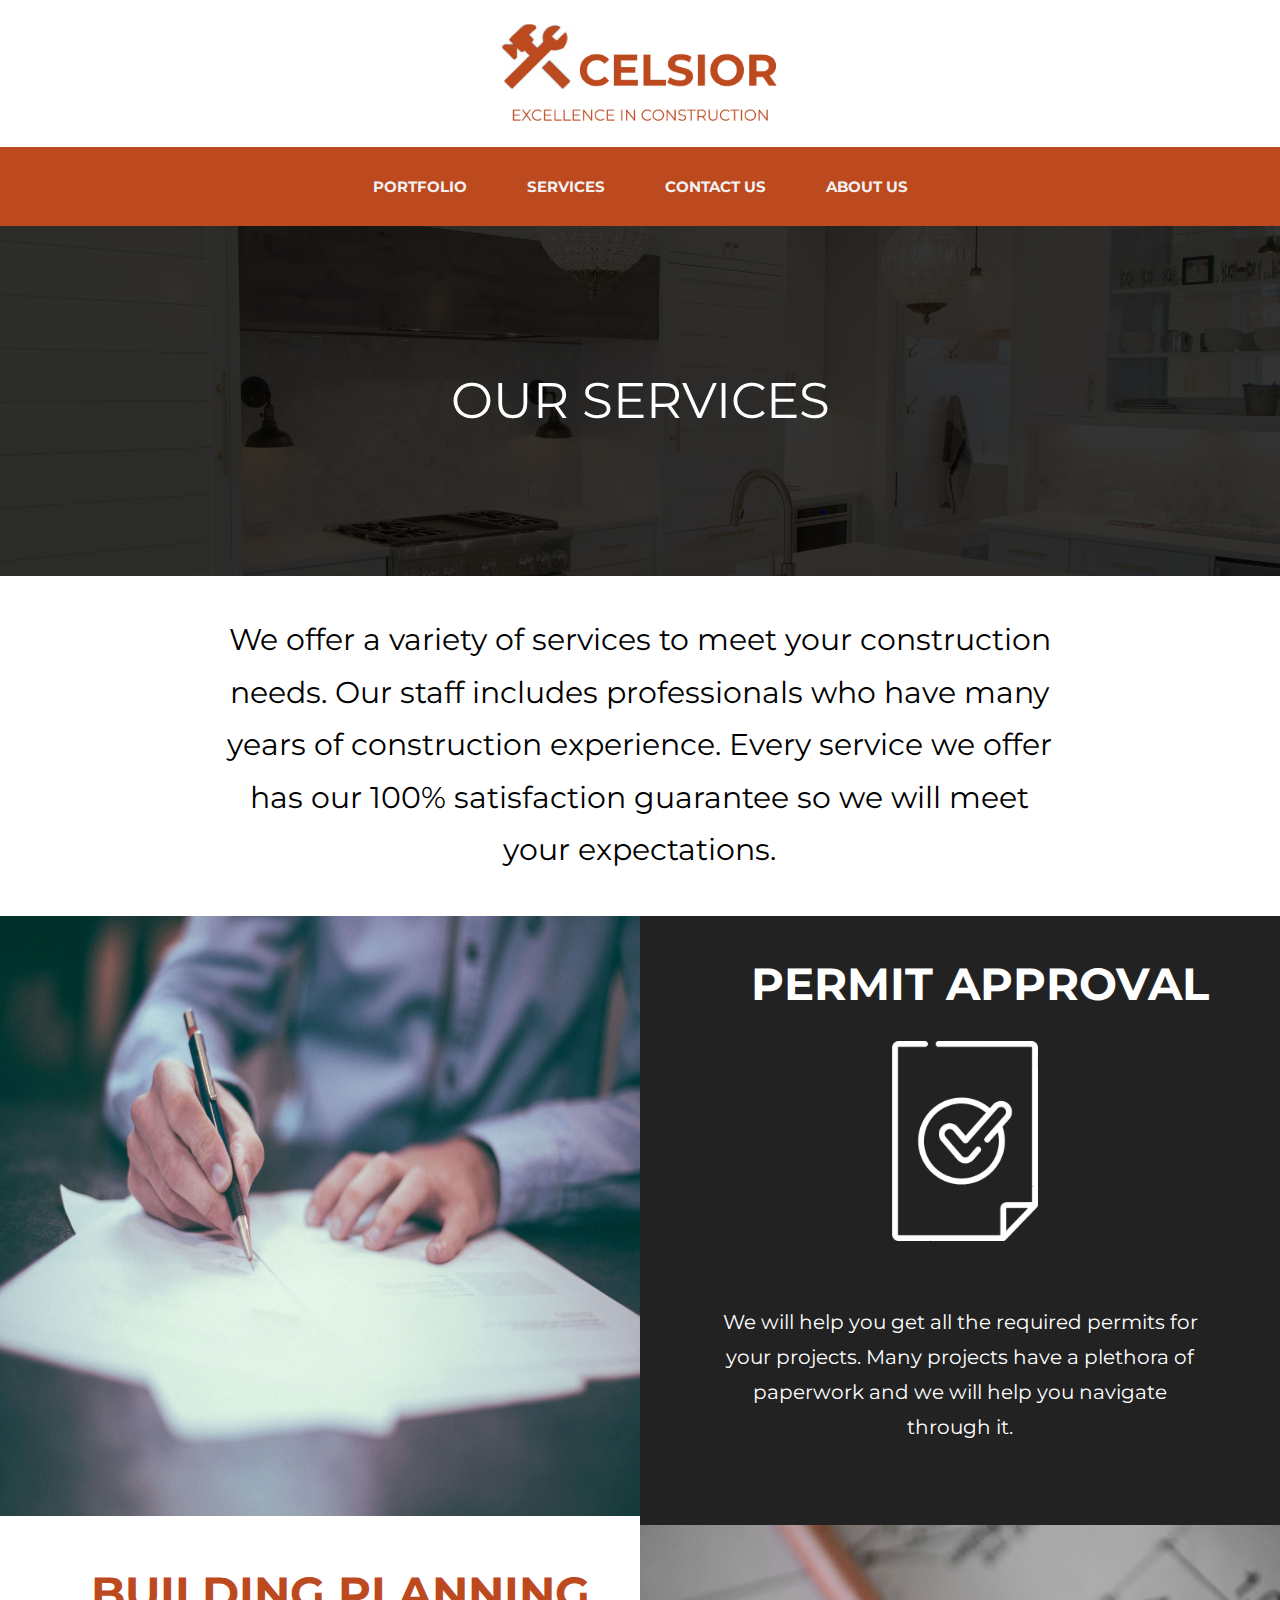
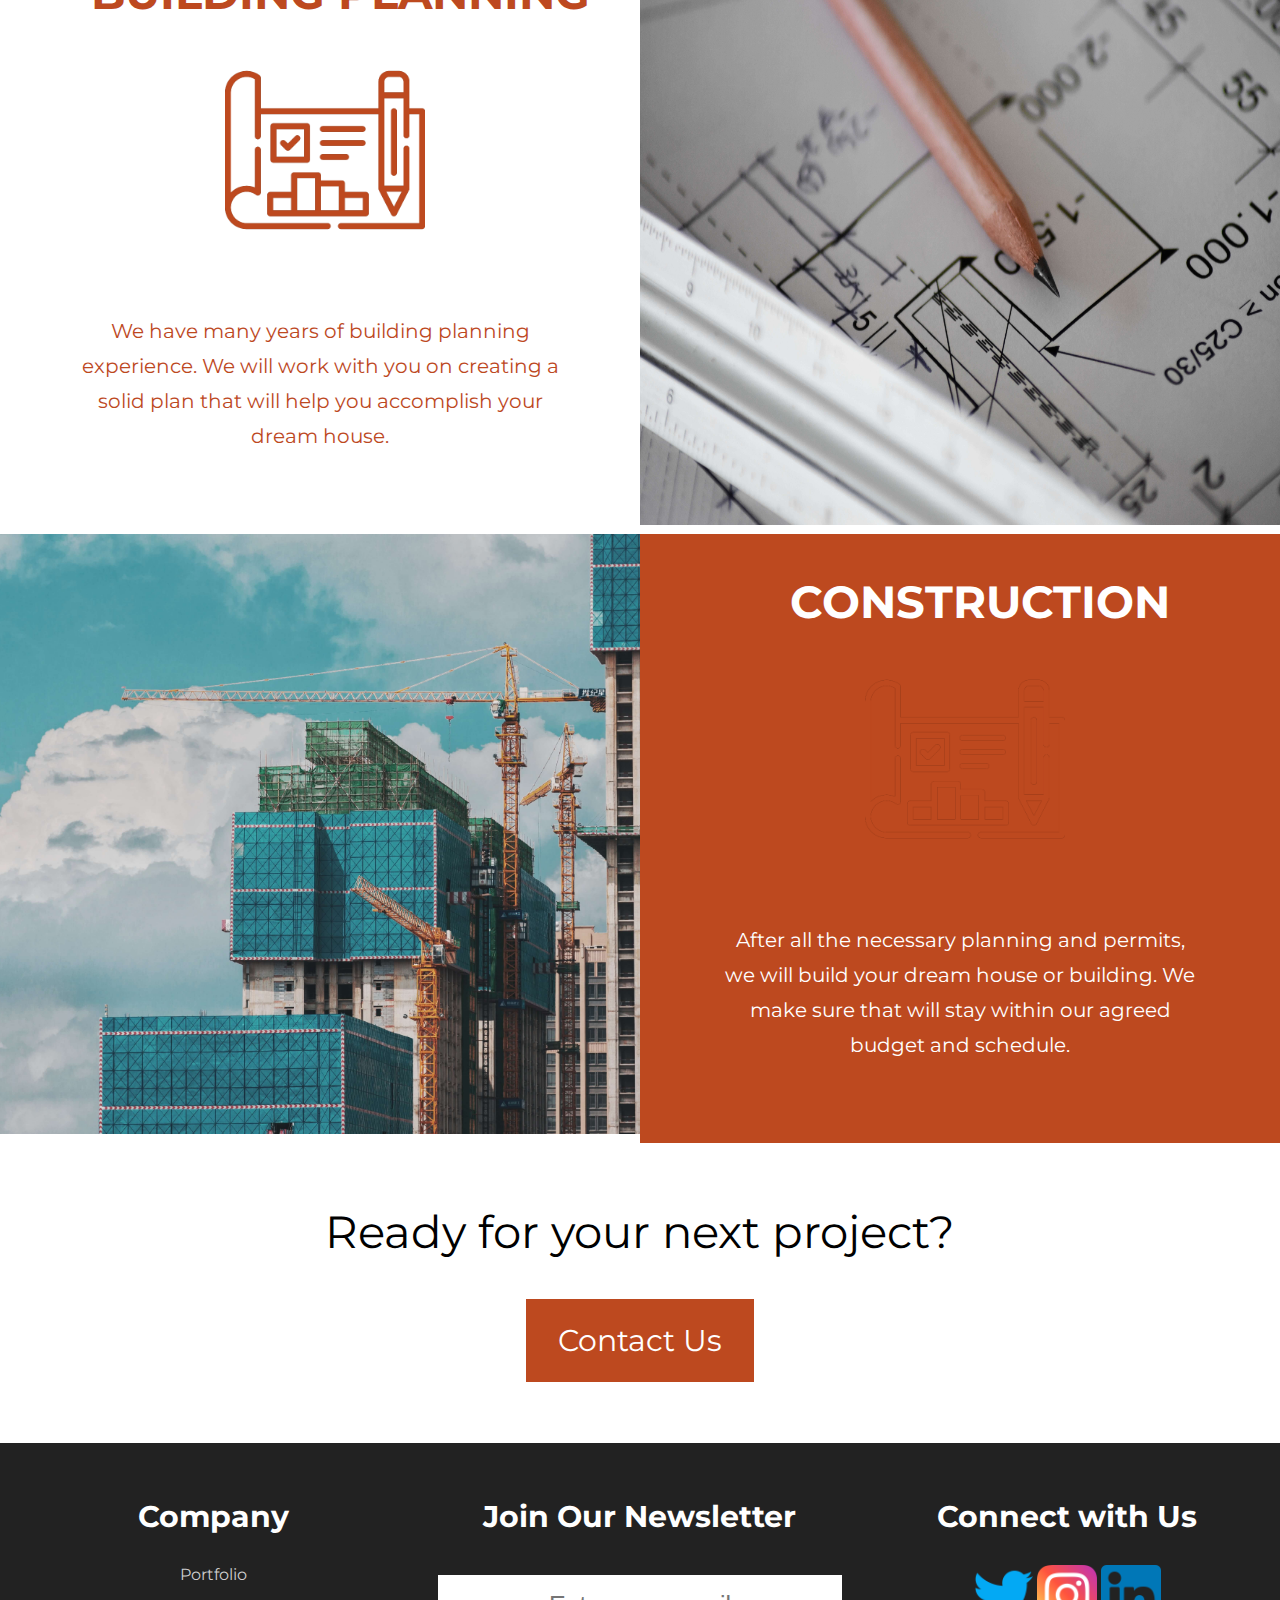
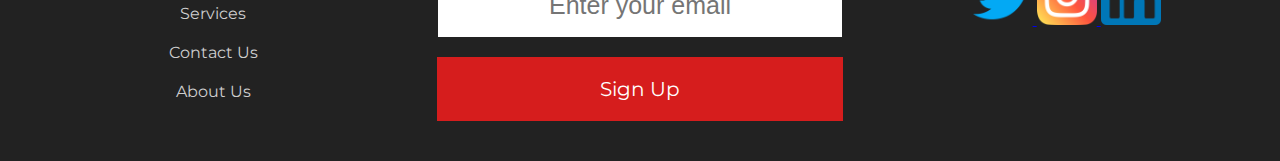
<file: services.html>
<!doctype html>

<html lang="en">
<head>
  <meta charset="utf-8">

  <title>Excelsior Construction</title>
  

  <link rel="preconnect" href="https://fonts.gstatic.com">
  <link href="https://fonts.googleapis.com/css2?family=Montserrat:wght@300;500&display=swap" rel="stylesheet">


  <meta name="viewport" content="width=device-width, initial-scale=1">
  <link rel="stylesheet" href="https://cdnjs.cloudflare.com/ajax/libs/font-awesome/4.7.0/css/font-awesome.min.css">
  <link rel="stylesheet" href="CSS/navbarStyles.css">
  <link rel="stylesheet" href="CSS/services.css">
  <link rel="stylesheet" href="https://use.fontawesome.com/releases/v5.15.3/css/all.css" 
    integrity="sha384-SZXxX4whJ79/gErwcOYf+zWLeJdY/qpuqC4cAa9rOGUstPomtqpuNWT9wdPEn2fk" crossorigin="anonymous">


</head>


<!--
    Color palette: #BD491F, #222222, white, #5DCCEF, #df2a0a

-->
<body>

    
    <!-- NAVBAR (code provided by W3 schools) -->
    <div class="logo-nav">
        <a href="#" class="logo-link">
            <div class="container">
                <img src="img/xcelsior.PNG" alt="ExcelsiorLogo">
            </div>
        </a>
   </div>
    <div class="topnav" id="myTopnav">
        <div class="container">
            <a href="#">PORTFOLIO</a>
            <a href="#">SERVICES</a>
            <a href="#">CONTACT US</a>
            <a href="about-us.html">ABOUT US</a>
            <a href="javascript:void(0);" class="icon" onclick="myFunction()">
                <i class="fa fa-bars"></i>
            </a>
        </div>
    </div>
    <!-- NAVBAR END -->

    
    <!-- Permit approval, building planning, site super vision, quality control -->


    <div class="banner">
        <div class="text">
            Our Services
        </div>
    </div>

    <div class="text-section">
        <p>
            We offer a variety of services to meet your construction needs. Our staff includes  professionals who have many years of construction experience. 
            Every service we offer has our 100% satisfaction guarantee so we will meet your expectations.
        </p>
    </div>


    <!-- permit section -->
    <div class = "permit">
        <div class="container">
            <div class = "img"></div>
            <div class="description">
                <div class="mini-container">
                    <div class="header">Permit Approval</div>
                    <img src="img/checkingLogoV2.png" alt="checkingImage"> <!--img by free pik-->
                    <P>
                        We will help you get all the required permits for your projects. Many projects have a plethora of paperwork 
                        and we will help you navigate through it.
                    </P>
                </div>
            </div>
        </div>
    </div>
    <!-- permit section end-->

     <!-- building planning -->
     <div class = "planning">
        <div class="container">
            <div class="description">
                <div class="mini-container">
                    <div class="header">Building Planning</div>
                    <img src="img/plan.png" alt="checkingImage"> <!--img by free pik-->
                    <P>
                       We have many years of building planning experience. We will work with you on creating a solid plan that will
                       help you accomplish your dream house.
                    </P>
                </div>
            </div>
            <div class = "img"></div>
        </div>
    </div>
    <!-- building planning end-->

    <!-- construction  -->
    <div class = "construction">
        <div class="container">
            <div class = "img"></div>
            <div class="description">
                <div class="mini-container">
                    <div class="header"> Construction </div>
                    <img src="img/plan.png" alt="checkingImage"> <!--img by free pik-->
                    <P>
                       After all the necessary planning and permits, we will build your dream house or building. We make sure that will
                    stay within our agreed budget and schedule.
                    </P>
                </div>
            </div>
        </div>
    </div>
    <!-- construction end-->

    <!-- contact button-->

    <div class="contact-btn">
        <div class="container">
            <div class="header"> Ready for your next project?</div>
            <a href="#"> Contact Us</a>
        </div>
    </div>

     <!-- contact button end-->



    <footer>
        <div class="container">

            <div class="company">
                <div class="header">Company</div>
                <ul>
                    <li><a href ="#">Portfolio</a></li>
                    <li><a href ="#">Services</a></li>
                    <li><a href ="#">Contact Us</a></li>
                    <li><a href ="#">About Us</a></li>
                </ul>
            </div>

            <div class="newsletter">
                <div class="header">Join Our Newsletter</div>
                <input type="text" placeholder="Enter your email">
                <a href="#" class="sign-up">Sign Up</a>
            </div>

            <div class="social-media">

                <div class="header"> Connect with Us</div>
                <a href="#">
                    <img src="img/twitter.png" alt="twiiter-logo">
                </a>
                <a href="#">
                    <img src="img/instagram.png" alt="instagram-logo">
                </a>
                <a href="#">
                    <img src="img/linkedin.png" alt="linkedin-logo">
                </a>
             
            </div>
            
        </div>
    </footer>

    <script src = "scripts/navbarScripts.js">
        
    </script>
 
     
 

</body>
</html
</file>
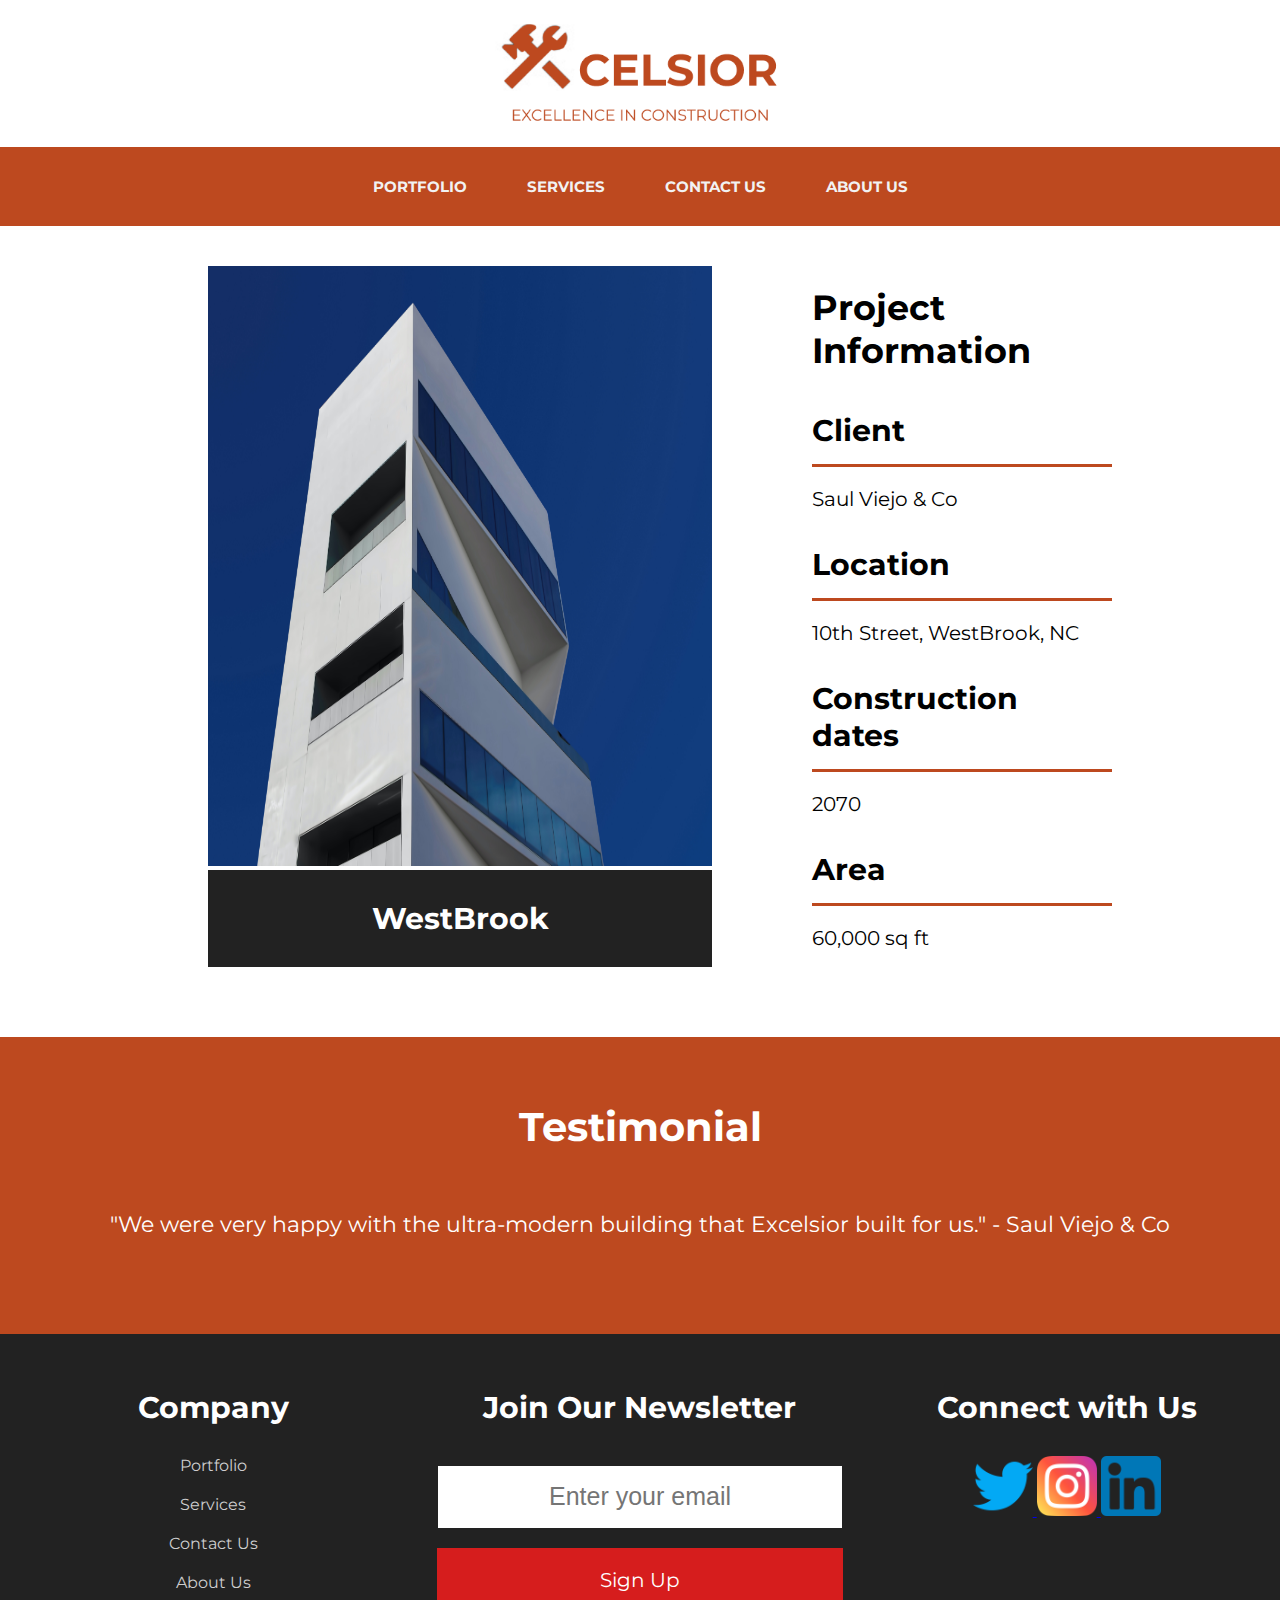
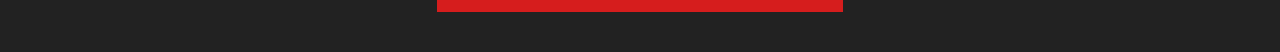
<file: westbrook.html>
<!doctype html>

<html lang="en">
<head>
  <meta charset="utf-8">

  <title>Excelsior Construction</title>
  

  <link rel="preconnect" href="https://fonts.gstatic.com">
  <link href="https://fonts.googleapis.com/css2?family=Montserrat:wght@300;500&display=swap" rel="stylesheet">


  <meta name="viewport" content="width=device-width, initial-scale=1">
  <link rel="stylesheet" href="https://cdnjs.cloudflare.com/ajax/libs/font-awesome/4.7.0/css/font-awesome.min.css">
  <link rel="stylesheet" href="CSS/navbarStyles.css">
  <link rel="stylesheet" href="CSS/projects.css">
  <link rel="stylesheet" href="https://use.fontawesome.com/releases/v5.15.3/css/all.css" 
    integrity="sha384-SZXxX4whJ79/gErwcOYf+zWLeJdY/qpuqC4cAa9rOGUstPomtqpuNWT9wdPEn2fk" crossorigin="anonymous">


</head>


<!--
    Color palette: #BD491F, #222222, white, #5DCCEF, #df2a0a

-->
<body>

    
    <!-- NAVBAR (code provided by W3 schools) -->
    <div class="logo-nav">
        <a href="index.html" class="logo-link">
            <div class="container">
                <img src="img/xcelsior.PNG" alt="ExcelsiorLogo">
            </div>
        </a>
   </div>
    <div class="topnav" id="myTopnav">
        <div class="container">
            <a href="portfolio.html">PORTFOLIO</a>
            <a href="services.html">SERVICES</a>
            <a href="contact.html">CONTACT US</a>
            <a href="about-us.html">ABOUT US</a>
            <a href="javascript:void(0);" class="icon" onclick="myFunction()">
                <i class="fa fa-bars"></i>
            </a>
        </div>
    </div>
    <!-- NAVBAR END -->


    <!--Project section -->
    <div class="project">
        <div class="container">

            <div class="img">
                <img src="img/ricardo-gomez-angel-mMpafh0iM5I-unsplash.jpg" alt="Ricardo_Gomez_Img">
                <p class = "title"> WestBrook</p>
            </div>
            
            <div class="project-info">
    
                <div class="header">
                    Project Information
                </div>

                <div class="entry">
                    <div class = "mini-container">
                        <h1> Client </h1>
                        <p class = "info"> Saul Viejo & Co </p>
                    </div>
                </div>
    
                <div class="entry">
                    <div class = "mini-container">
                        <h1>  Location  </h1>
                        <p class = "info"> 10th Street, WestBrook, NC</p>
                    </div>
                </div>

                <div class="entry">
                    <div class = "mini-container">
                        <h1> Construction dates </h1>
                        <p class = "info">  2070  </p>
                    </div>
                </div>

                <div class="entry">
                    <div class = "mini-container">
                        <h1>  Area </h1>
                        <p class = "info">  60,000 sq ft </p>
                    </div>
                </div>
            </div> <!-- proj-inf0 end-->
        </div>
    </div>
    <!--Project section end-->

    <!-- remember testimonials section!-->
    <div class="testimonials">
        <div class="header">
            Testimonial
        </div>
        <p class="testimonial">
            "We were very happy with the ultra-modern building that Excelsior built for us." -  Saul Viejo & Co 
        </p>

    </div>

    <footer>
        <div class="container">

            <div class="company">
                <div class="header">Company</div>
                <ul>
                    <li><a href ="portfolio.html">Portfolio</a></li>
                    <li><a href ="services.html">Services</a></li>
                    <li><a href ="contact.html">Contact Us</a></li>
                    <li><a href ="about-us.html">About Us</a></li>
                </ul>
            </div>

            <div class="newsletter">
                <div class="header">Join Our Newsletter</div>
                <input type="text" placeholder="Enter your email">
                <a href="#" class="sign-up">Sign Up</a>
            </div>

            <div class="social-media">

                <div class="header"> Connect with Us</div>
                <a href="#">
                    <img src="img/twitter.png" alt="twiiter-logo">
                </a>
                <a href="#">
                    <img src="img/instagram.png" alt="instagram-logo">
                </a>
                <a href="#">
                    <img src="img/linkedin.png" alt="linkedin-logo">
                </a>
             
            </div>
            
        </div>
    </footer>

    <script src = "scripts/navbarScripts.js">
        
    </script>
 
     
 

</body>
</html
</file>
<file: CSS/navbarStyles.css>
body {
  margin: 0px;
  font-family: 'Montserrat', sans-serif;
}

.logo-nav {
  text-align: center;
}

.logo-nav img {
  width: 300px;
}

.topnav {
  background-color: #BD491F;
  overflow: hidden;
}

.topnav .container {
  display: -webkit-box;
  display: -ms-flexbox;
  display: flex;
  -webkit-box-pack: center;
      -ms-flex-pack: center;
          justify-content: center;
}

/* Style the links inside the navigation bar */
.topnav a {
  float: left;
  font-weight: bold;
  display: block;
  color: #f2f2f2;
  text-align: center;
  padding: 30px 30px;
  text-decoration: none;
  font-size: 15px;
  -webkit-transition: 1s;
  transition: 1s;
}

/* Change the color of links on hover */
.topnav a:hover {
  background-color: #ddd;
  color: black;
}

/* Hide the link that should open and close the topnav on small screens */
.topnav .icon {
  display: none;
}

/* When the screen is less than 600 pixels wide, hide all links, except for the first one ("Home"). Show the link that contains should open and close the topnav (.icon) */
@media screen and (max-width: 600px) {
  .topnav .container {
    display: block;
  }
  .topnav a {
    display: none;
  }
  .topnav a.icon {
    float: right;
    display: block;
  }
}

/* The "responsive" class is added to the topnav with JavaScript when the user clicks on the icon. This class makes the topnav look good on small screens (display the links vertically instead of horizontally) */
@media screen and (max-width: 600px) {
  .topnav.responsive {
    position: relative;
  }
  .topnav.responsive a.icon {
    position: absolute;
    right: 0;
    top: 0;
  }
  .topnav.responsive a {
    float: none;
    display: block;
    text-align: center;
  }
}

footer {
  background-color: #222222;
  color: white;
  text-align: center;
  padding-bottom: 30px;
}

footer .header {
  text-align: center;
  font-weight: bold;
  font-size: 30px;
}

footer .company {
  padding-top: 35px;
}

footer .company ul {
  padding: 0px;
  margin: 20px;
  list-style-type: none;
}

footer .company ul li {
  padding: 10px 40px;
}

footer .company ul li a {
  text-decoration: none;
  color: #cecece;
  -webkit-transition: 1s;
  transition: 1s;
  padding: 10px 40px;
}

footer .company ul li a:hover {
  background-color: #BD491F;
}

footer .newsletter input {
  margin-top: 40px;
  border: none;
  height: 60px;
  width: 66vw;
  margin-bottom: 20px;
  font-size: 25px;
  text-align: center;
}

footer .newsletter a {
  display: inline-block;
  background-color: #d61d1d;
  padding: 20px 23px;
  width: calc(66vw - 40px);
  color: white;
  font-size: 20px;
  text-decoration: none;
  -webkit-transition: 1s;
  transition: 1s;
}

footer .newsletter a:hover {
  background-color: white;
  color: #d61d1d;
}

footer .social-media {
  padding-top: 35px;
}

footer .social-media img {
  margin-top: 30px;
  height: 60px;
}

@media only screen and (min-width: 1100px) {
  footer .container {
    display: -ms-grid;
    display: grid;
    -ms-grid-columns: (1fr)[3];
        grid-template-columns: repeat(3, 1fr);
  }
  footer .container .company, footer .container .newsletter, footer .container .social-media {
    padding-top: 55px;
  }
  footer .container .newsletter input {
    max-width: 400px;
  }
  footer .container .newsletter a {
    max-width: 360px;
  }
}
/*# sourceMappingURL=navbarStyles.css.map */
</file>
<file: CSS/styles.css>
.main-splash {
  height: 500px;
  background: -webkit-gradient(linear, left top, left bottom, from(rgba(0, 0, 0, 0.8)), to(rgba(0, 0, 0, 0.8))), url(../img/webaliser-_TPTXZd9mOo-unsplash.jpg);
  background: linear-gradient(rgba(0, 0, 0, 0.8), rgba(0, 0, 0, 0.8)), url(../img/webaliser-_TPTXZd9mOo-unsplash.jpg);
  background-position: center;
  background-attachment: fixed;
  background-size: 100% 140%;
  display: -webkit-box;
  display: -ms-flexbox;
  display: flex;
  -webkit-box-align: center;
      -ms-flex-align: center;
          align-items: center;
  -webkit-box-pack: center;
      -ms-flex-pack: center;
          justify-content: center;
}

.main-splash .container {
  text-align: center;
}

.main-splash .container .splash-text {
  color: white;
  font-size: 40px;
  font-weight: bold;
  text-align: center;
  margin-bottom: 100px;
}

.main-splash .container a {
  padding: 30px;
  background-color: #d61d1d;
  color: white;
  text-align: center;
  text-decoration: none;
  -webkit-transition: 1s;
  transition: 1s;
  font-size: 25px;
  border-radius: 20px;
}

.main-splash .container a:hover {
  background-color: white;
  color: #df2a0a;
}

.edge {
  text-align: center;
  padding: 60px;
  display: -webkit-box;
  display: -ms-flexbox;
  display: flex;
  -webkit-box-pack: center;
      -ms-flex-pack: center;
          justify-content: center;
  background-color: white;
}

.edge .header {
  font-size: 50px;
  font-weight: bold;
  color: #BD491F;
  margin-bottom: 70px;
  margin-top: 20px;
}

.edge .card {
  max-width: 350px;
  border-radius: 30px;
  padding: 40px;
  background-color: #222222;
  margin-bottom: 30px;
}

.edge .card img {
  height: 150px;
  margin-bottom: 30px;
}

.edge .card .card-header {
  margin-bottom: 30px;
  font-size: 30px;
  font-weight: bold;
  padding-bottom: 30px;
  border-bottom: 2px solid white;
  color: white;
}

.edge .card .card-text {
  color: white;
  line-height: 2;
}

@media only screen and (min-width: 1250px) {
  .edge .container {
    display: -ms-grid;
    display: grid;
    -ms-grid-columns: (1fr)[3];
        grid-template-columns: repeat(3, 1fr);
    grid-gap: 2rem;
  }
  .edge .container .header {
    grid-column: span 3;
    margin-bottom: 40px;
  }
  .edge .container .card {
    max-width: 230px;
    grid-column: span 1;
  }
}

.success {
  background-color: #BD491F;
  color: white;
  line-height: 2;
}

.success .header {
  font-weight: bold;
  font-size: 45px;
  background-color: #222222;
  color: white;
  padding: auto 40px;
  text-align: center;
  margin-bottom: 40px;
}

.success .text-section {
  margin-bottom: 100px;
  display: -webkit-box;
  display: -ms-flexbox;
  display: flex;
  -webkit-box-pack: center;
      -ms-flex-pack: center;
          justify-content: center;
  -webkit-box-align: center;
      -ms-flex-align: center;
          align-items: center;
  text-align: center;
  height: 500px;
}

.success .text-section .explore {
  text-decoration: none;
  background-color: white;
  color: #222222;
  font-size: 28px;
  padding: 30px;
  -webkit-transition: 1s;
  transition: 1s;
  margin-bottom: 0px;
}

.success .text-section .explore:hover {
  background-color: #222222;
  color: white;
}

.success .text-section .text {
  margin-bottom: 20px;
  font-size: 25px;
  color: #e6e6e6;
  padding: 30px;
}

.success .img-section {
  margin-top: 80px;
  height: 330px;
  background: url(../img/avi-werde-hHz4yrvxwlA-unsplash.jpg);
  background-size: cover;
  background-repeat: no-repeat;
}

@media only screen and (min-width: 1000px) {
  .success .text-section .text {
    padding: 69px;
    padding-top: 30px;
    margin-bottom: 0px;
  }
  .success .text-section .explore {
    margin-bottom: 30px;
  }
  .success .img-section {
    height: 450px;
  }
}

@media only screen and (min-width: 1250px) {
  .success .container {
    display: -ms-grid;
    display: grid;
    -ms-grid-columns: (1fr)[2];
        grid-template-columns: repeat(2, 1fr);
  }
  .success .text-section {
    height: 480px;
    grid-column: span 1;
    display: block;
  }
  .success .text-section .header {
    padding: 40px;
    margin-bottom: 50px;
    font-size: 50px;
  }
  .success .img-section {
    margin-top: 0px;
    height: 590px;
    grid-column: span 1;
    background-size: inherit, inherit;
  }
}

.testimonials {
  margin-bottom: 100px;
  text-align: center;
}

.testimonials .mini-container {
  margin-bottom: 50px;
  text-align: center;
}

.testimonials .header {
  text-align: center;
  font-weight: bold;
  color: #BD491F;
  font-size: 40px;
  padding: 30px;
}

.testimonials .testimonial {
  margin-bottom: 100px;
}

.testimonials .testimonial img {
  height: 350px;
  width: 100%;
  max-width: 500px;
}

.testimonials .testimonial p {
  text-align: center;
  line-height: 2;
  font-size: 20px;
  padding: 20px 40px;
  padding-bottom: 0px;
}

.testimonials .testimonial span {
  color: #ee4d31;
  font-size: 35px;
  font-weight: bold;
}

.testimonials .consult {
  text-decoration: none;
  background-color: #d61d1d;
  text-align: center;
  padding: 30px;
  font-size: 20px;
  color: white;
  -webkit-transition: 1s;
  transition: 1s;
}

.testimonials .consult:hover {
  background-color: #222222;
}

@media only screen and (min-width: 1100px) {
  .testimonials .container .testimonial .mini-container {
    padding-left: 0px !important;
  }
  .testimonials .container .testimonial .mini-container p {
    padding: 20px 100px;
  }
  .testimonials .container .consult {
    text-decoration: none;
    background-color: #d61d1d;
    font-size: 30px;
    padding: 30px 60px;
  }
  .testimonials .container .consult:hover {
    background-color: #222222;
  }
}

@media only screen and (min-width: 1250px) {
  .testimonials .container .header {
    font-size: 55px;
    padding: 70px;
  }
  .testimonials .container .testimonial .mini-container {
    display: -ms-grid;
    display: grid;
    grid-gap: 1rem;
    -ms-grid-columns: (1fr)[4];
        grid-template-columns: repeat(4, 1fr);
        grid-template-areas: ". img txt .";
    margin-bottom: 50px;
  }
  .testimonials .container .testimonial .mini-container .img {
    -ms-grid-row: 1;
    -ms-grid-column: 3;
    grid-area: img;
  }
  .testimonials .container .testimonial .mini-container .img img {
    min-width: 350px !important;
    height: 275px;
  }
  .testimonials .container .testimonial .mini-container .text {
    -ms-grid-row: 1;
    -ms-grid-column: 2;
    grid-area: txt;
    font-style: italic;
    display: -webkit-box;
    display: -ms-flexbox;
    display: flex;
    -webkit-box-align: center;
        -ms-flex-align: center;
            align-items: center;
    background-color: #222222;
    padding: 0px 0px;
    width: 700px;
  }
  .testimonials .container .testimonial .mini-container .text p {
    grid-column: span 2;
    font-size: 20px;
    display: -webkit-box;
    display: -ms-flexbox;
    display: flex;
    -webkit-box-align: center;
        -ms-flex-align: center;
            align-items: center;
    color: white;
    margin-bottom: 0px;
  }
  .testimonials .container .testimonial .mini-container .text p span {
    display: block;
    text-align: left;
  }
  .testimonials .container .testimonial #t2 {
    display: -ms-grid;
    display: grid;
    grid-gap: 1rem;
    -ms-grid-columns: (1fr)[4];
        grid-template-columns: repeat(4, 1fr);
        grid-template-areas: ". txt img  .";
  }
}
/*# sourceMappingURL=styles.css.map */
</file>
<file: CSS/about.css>
.banner {
  height: 350px;
  background: -webkit-gradient(linear, left top, left bottom, from(rgba(0, 0, 0, 0.8)), to(rgba(0, 0, 0, 0.8))), url(../img/pop-zebra-wp81DxKUd1E-unsplash.jpg);
  background: linear-gradient(rgba(0, 0, 0, 0.8), rgba(0, 0, 0, 0.8)), url(../img/pop-zebra-wp81DxKUd1E-unsplash.jpg);
  background-position: center;
  background-attachment: fixed;
  background-size: 100% 100%;
  display: -webkit-box;
  display: -ms-flexbox;
  display: flex;
  -webkit-box-align: center;
      -ms-flex-align: center;
          align-items: center;
  -webkit-box-pack: center;
      -ms-flex-pack: center;
          justify-content: center;
}

.banner .text {
  color: white;
  font-size: 60px;
}

.header {
  font-size: 40px;
  margin-bottom: 30px;
  font-weight: bold;
}

.intro, .how {
  margin-top: 40px;
  text-align: center;
  display: -webkit-box;
  display: -ms-flexbox;
  display: flex;
  -webkit-box-pack: center;
      -ms-flex-pack: center;
          justify-content: center;
  margin-bottom: 40px;
}

.description {
  max-width: 1200px;
  padding: 0px 40px;
  line-height: 2;
  font-size: 20px;
}

.intro {
  font-weight: bold;
}

.intro .description {
  color: #BD491F;
}

#firstElm {
  margin-top: 100px;
}

#lastElm {
  margin-bottom: 100px;
}
/*# sourceMappingURL=about.css.map */
</file>
<file: CSS/contact.css>
.contact {
  margin-top: 250px;
  margin-bottom: 250px;
  height: 500px;
  display: -webkit-box;
  display: -ms-flexbox;
  display: flex;
  -webkit-box-pack: center;
      -ms-flex-pack: center;
          justify-content: center;
  -webkit-box-align: center;
      -ms-flex-align: center;
          align-items: center;
}

.contact .container .header {
  background-color: #222222;
  padding: 30px 60px;
}

.contact .container .header h1 {
  font-size: 50px;
  color: white;
}

.contact .container .header p {
  font-style: italic;
  color: white;
}

.contact .container .form-section {
  padding: 60px;
  padding-top: 20px;
  background-color: #BD491F;
  color: white;
}

.contact .container .form-section p {
  font-size: 24px;
}

.contact .container .form-section input {
  background-color: #BD491F;
  width: 320px;
  border: none;
  border-bottom: 4px solid #222222;
  height: 40px;
  font-size: 24px;
}

.contact .container .form-section input:focus {
  outline: none;
  background-color: white;
}

.contact .container .form-section #details {
  margin-top: 50px;
  display: block;
  width: 320px;
  font-size: 20px;
  height: 120px;
  padding: 20px;
}

.contact .container .form-section .mini-container {
  text-align: center;
  margin-top: 100px;
}

.contact .container .form-section .submit {
  text-decoration: none;
  padding: 40px;
  font-size: 30px;
  background-color: #222222;
  color: white;
  -webkit-transition: 1s;
  transition: 1s;
}

.contact .container .form-section .submit:hover {
  background-color: white;
  color: #222222;
}

@media only screen and (min-width: 750px) {
  .contact .container {
    height: auto;
  }
  .contact .container .form-section p {
    width: 600px;
  }
  .contact .container .form-section input {
    width: 600px;
  }
  .contact .container .form-section #details {
    width: 600px;
  }
}

@media only screen and (min-width: 1550px) {
  .contact {
    margin-top: 300px;
    margin-bottom: 300px;
  }
}
/*# sourceMappingURL=contact.css.map */
</file>
<file: CSS/projects.css>
body {
  margin: 0px !important;
  padding: 0px !important;
}

.project {
  margin-top: 40px;
  text-align: center;
}

.project .img img {
  height: auto;
  max-height: 500px;
  width: 100%;
}

.project .img .title {
  margin-top: 0px;
  font-size: 30px;
  font-weight: bold;
  background-color: #222222;
  color: white;
  padding: 30px;
}

.project .project-info .header {
  margin-top: 60px;
  font-size: 35px;
  font-weight: bold;
  margin-bottom: 60px;
}

.project .project-info .entry {
  display: -webkit-box;
  display: -ms-flexbox;
  display: flex;
  -webkit-box-pack: center;
      -ms-flex-pack: center;
          justify-content: center;
  text-align: left;
}

.project .project-info .entry h1 {
  margin: 0px;
  margin-bottom: 20px;
  border-bottom: 3px solid #BD491F;
  padding-bottom: 15px;
  width: 300px;
  font-size: 25px;
}

.project .project-info .entry .info {
  font-size: 18px;
  margin-bottom: 50px;
  width: 300px;
}

@media only screen and (min-width: 1250px) {
  .project .container {
    padding-left: 40px;
    display: -ms-grid;
    display: grid;
    -ms-grid-columns: (1fr)[6];
        grid-template-columns: repeat(6, 1fr);
  }
  .project .container .img {
    -ms-grid-column: 2;
    -ms-grid-column-span: 3;
    grid-column: 2/ span 3;
  }
  .project .container .img img {
    height: 600px;
    max-height: 600px;
    width: 100%;
  }
  .project .project-info .header {
    text-align: left;
    margin-top: 20px;
    font-size: 35px;
    margin-bottom: 40px;
    margin-left: 100px;
  }
  .project .project-info .entry {
    -webkit-box-pack: left;
        -ms-flex-pack: left;
            justify-content: left;
    margin-left: 100px;
  }
  .project .project-info .entry h1 {
    font-size: 30px;
  }
  .project .project-info .entry .info {
    font-size: 20px;
    margin-bottom: 35px;
  }
}

.testimonials {
  margin-top: 40px;
  background-color: #BD491F;
  color: white;
  padding: 35px;
}

.testimonials .header {
  margin-top: 30px;
  font-size: 40px;
  text-align: center;
  font-weight: bold;
}

.testimonials .testimonial {
  padding: 30px;
  line-height: 2;
  font-size: 20px;
  text-align: center;
}

@media only screen and (min-width: 1250px) {
  .testimonials .testimonial {
    font-size: 22px;
  }
}
/*# sourceMappingURL=projects.css.map */
</file>
<file: CSS/portfolio.css>
body {
  margin: 0px;
  padding: 0px;
}

.portfolio-header {
  text-align: center;
  background-color: #222222;
  padding-top: 50px;
  padding-bottom: 50px;
  margin-bottom: 30px;
}

.portfolio-header h1 {
  font-size: 40px;
  color: white;
}

.portfolio-header p {
  font-size: 20px;
  color: #d8d8d8;
}

.img-gallery {
  padding: 0px 40px;
  margin-bottom: 40px;
}

.img-gallery .mini-container {
  position: relative;
}

.img-gallery a img {
  display: block;
  height: 400px;
  width: 100%;
  margin-bottom: 30px;
}

.img-gallery a .mini-container .overlay {
  position: absolute;
  top: 0;
  bottom: 0;
  left: 0;
  right: 0;
  height: 100%;
  width: 100%;
  opacity: 0;
  -webkit-transition: .5s ease;
  transition: .5s ease;
  background-color: #BD491F;
}

.img-gallery a .mini-container:hover .overlay {
  opacity: 1;
}

.img-gallery a .overlay-text {
  color: white;
  font-size: 40px;
  position: absolute;
  top: 50%;
  left: 50%;
  -webkit-transform: translate(-50%, -50%);
  transform: translate(-50%, -50%);
  text-align: center;
  font-style: bold;
}

.img-gallery a .overlay-text span {
  margin-top: 40px;
}

@media only screen and (min-width: 1250px) {
  .img-container {
    display: -ms-grid;
    display: grid;
    -ms-grid-columns: (1fr)[6];
        grid-template-columns: repeat(6, 1fr);
        grid-template-areas: ". img1 img1 img2 img2 ." ". img3 img3 img4 img4 .";
    grid-gap: 1rem;
  }
  .img-container a img {
    height: 500px;
    width: 100%;
    margin-bottom: 0px;
  }
  #img1 {
    -ms-grid-row: 1;
    -ms-grid-column: 2;
    -ms-grid-column-span: 2;
    grid-area: img1;
  }
  #img2 {
    -ms-grid-row: 1;
    -ms-grid-column: 4;
    -ms-grid-column-span: 2;
    grid-area: img2;
  }
  #img3 {
    -ms-grid-row: 2;
    -ms-grid-column: 2;
    -ms-grid-column-span: 2;
    grid-area: img3;
  }
  #img4 {
    -ms-grid-row: 2;
    -ms-grid-column: 4;
    -ms-grid-column-span: 2;
    grid-area: img4;
  }
}
/*# sourceMappingURL=portfolio.css.map */
</file>
<file: CSS/services.css>
.banner {
  height: 350px;
  background: -webkit-gradient(linear, left top, left bottom, from(rgba(0, 0, 0, 0.8)), to(rgba(0, 0, 0, 0.8))), url(../img/tinified/aaron-huber-G7sE2S4Lab4-unsplash.jpg);
  background: linear-gradient(rgba(0, 0, 0, 0.8), rgba(0, 0, 0, 0.8)), url(../img/tinified/aaron-huber-G7sE2S4Lab4-unsplash.jpg);
  background-position: center;
  background-attachment: fixed;
  background-size: 100% 100%;
  display: -webkit-box;
  display: -ms-flexbox;
  display: flex;
  -webkit-box-align: center;
      -ms-flex-align: center;
          align-items: center;
  -webkit-box-pack: center;
      -ms-flex-pack: center;
          justify-content: center;
}

.banner .text {
  color: white;
  font-size: 45px;
  text-transform: uppercase;
}

.text-section {
  height: 400px;
  display: -webkit-box;
  display: -ms-flexbox;
  display: flex;
  -webkit-box-pack: center;
      -ms-flex-pack: center;
          justify-content: center;
  -webkit-box-align: center;
      -ms-flex-align: center;
          align-items: center;
  padding: 30px;
  font-size: 20px;
}

.text-section, .description p {
  line-height: 1.75;
  padding: 20px 40px;
}

.description p {
  font-size: 25px;
}

@media only screen and (min-width: 1250px) {
  .banner .text {
    font-size: 50px;
  }
  .text-section {
    height: 300px;
  }
  .text-section p {
    max-width: 66vw;
    text-align: center;
  }
}

.permit .img, .planning .img, .construction .img {
  background: url(../img/tinified/scott-graham-OQMZwNd3ThU-unsplash.jpg);
  background-position: center;
  background-size: 100% 100%;
  height: 400px;
}

.permit .description, .planning .description, .construction .description {
  background-color: #222222;
  text-align: center;
  padding: 40px;
}

.permit .description img, .planning .description img, .construction .description img {
  margin-top: 30px;
  height: 200px;
}

.permit .description .header, .planning .description .header, .construction .description .header {
  margin: 0px;
  color: white;
  font-size: 45px;
  font-weight: bold;
  text-transform: uppercase;
}

.permit .description P, .planning .description P, .construction .description P {
  margin-top: 40px;
  color: white;
  font-size: 20px;
}

.planning .container {
  display: -ms-grid;
  display: grid;
      grid-template-areas: "p2" "p1" !important;
}

.planning .img {
  -ms-grid-row: 1;
  -ms-grid-column: 1;
  grid-area: p2;
  background: url(../img/tinified/sven-mieke-fteR0e2BzKo-unsplash.jpg);
  background-size: 100% 100%;
  height: 400px;
  background-position: center;
}

.planning .description {
  -ms-grid-row: 2;
  -ms-grid-column: 1;
  grid-area: p1;
  background-color: white;
}

.planning .description .header {
  color: #BD491F;
}

.planning .description p {
  color: #BD491F;
}

.construction .img {
  background: url(../img/tinified/c-dustin-91AQt9p4Mo8-unsplash.jpg);
  background-size: cover;
  height: 400px;
  background-position: center;
}

.construction .description {
  background-color: #BD491F;
}

.construction .description .header {
  color: white;
}

.construction .description p {
  color: white;
}

@media only screen and (min-width: 1250px) {
  .planning .container {
        grid-template-areas: "p1 p2" !important;
  }
  .text-section {
    font-size: 30px;
  }
  .permit .img, .planning .img, .construction .img {
    height: 600px;
  }
  .permit .container, .planning .container, .construction .container {
    display: -ms-grid;
    display: grid;
    -ms-grid-columns: (1fr)[2];
        grid-template-columns: repeat(2, 1fr);
  }
  .permit .container .description, .planning .container .description, .construction .container .description {
    display: -webkit-box;
    display: -ms-flexbox;
    display: flex;
    -webkit-box-pack: center;
        -ms-flex-pack: center;
            justify-content: center;
    -webkit-box-align: center;
        -ms-flex-align: center;
            align-items: center;
    padding-left: 80px;
  }
  .permit .container .description img, .planning .container .description img, .construction .container .description img {
    padding-right: 30px;
  }
  .permit .container .description .header, .permit .container .description p, .planning .container .description .header, .planning .container .description p, .construction .container .description .header, .construction .container .description p {
    padding-left: 0px;
    max-width: 550px;
  }
  .permit .container .description p, .planning .container .description p, .construction .container .description p {
    font-size: 20px;
  }
}

.contact-btn {
  height: 300px;
  display: -webkit-box;
  display: -ms-flexbox;
  display: flex;
  -webkit-box-pack: center;
      -ms-flex-pack: center;
          justify-content: center;
  -webkit-box-align: center;
      -ms-flex-align: center;
          align-items: center;
  text-align: center;
}

.contact-btn .header {
  font-size: 45px;
}

.contact-btn a {
  display: inline-block;
  margin-top: 40px;
  text-decoration: none;
  background-color: #BD491F;
  padding: 23px 32px;
  color: white;
  font-size: 30px;
  -webkit-transition: 1s;
  transition: 1s;
}

.contact-btn a:hover {
  background-color: #222222;
}
/*# sourceMappingURL=services.css.map */
</file>
